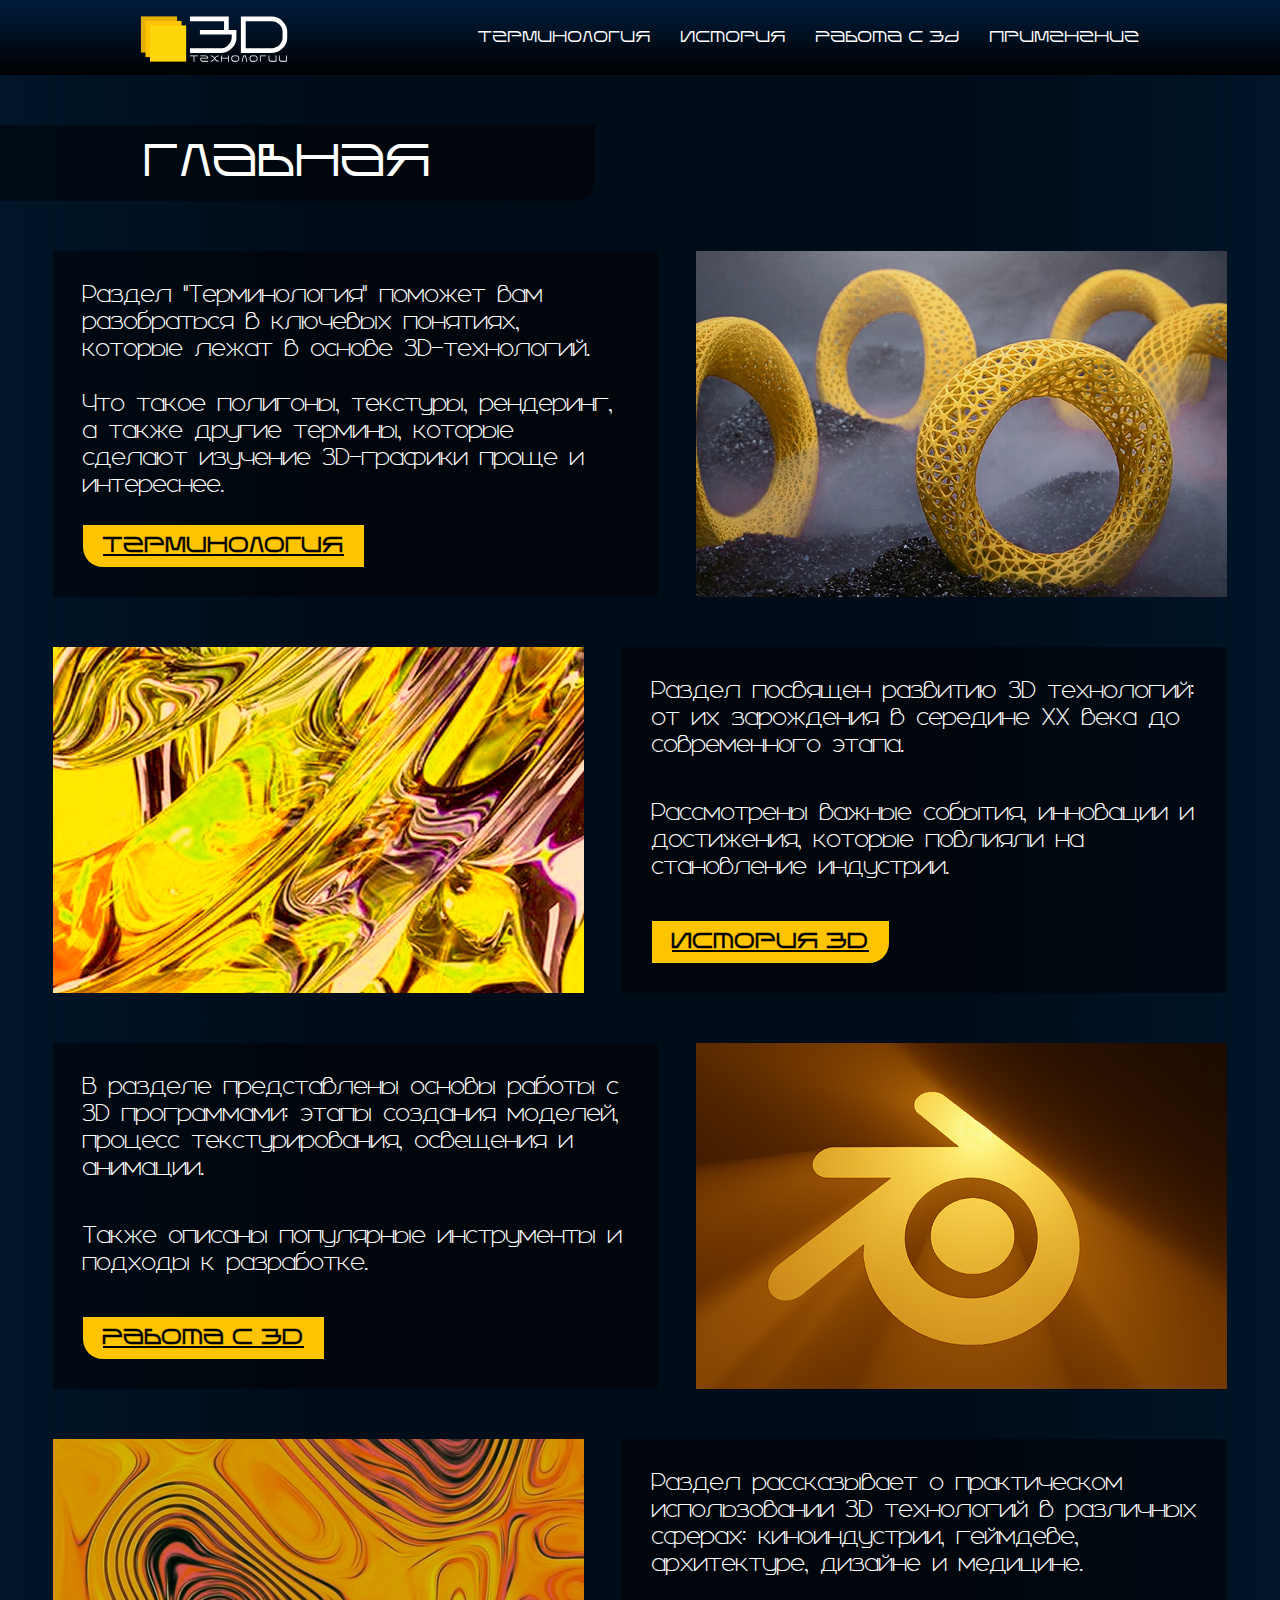
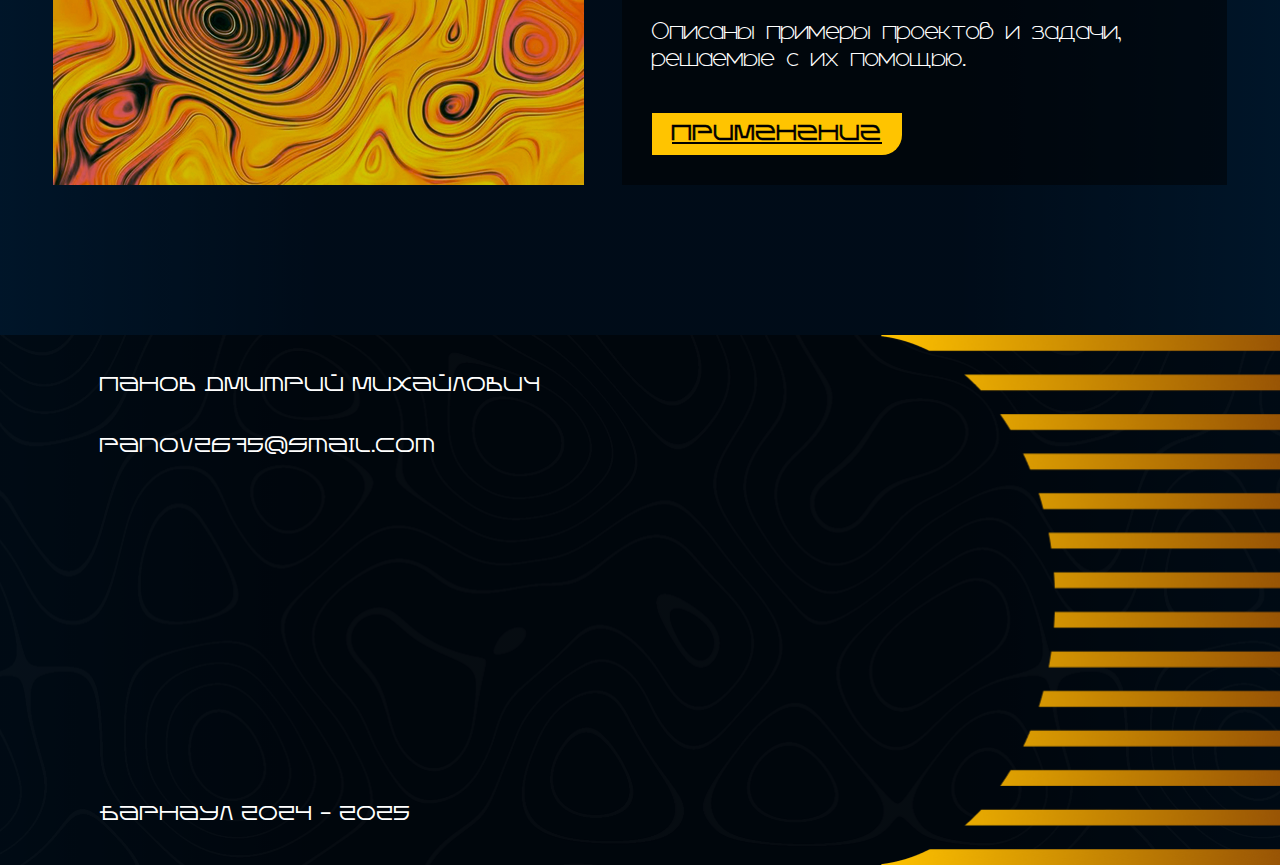
<file: index.html>
<!DOCTYPE html>
<html lang="en">
<head>
    <meta charset="UTF-8">
    <meta name="viewport" content="width=device-width, initial-scale=1.0">
    <title>3D-ТЕХНОЛОГИИ</title>
    <link rel="stylesheet" href="styles/variables.css">
    <link rel="stylesheet" href="styles/main.css">
    <link rel="icon" href="assets/icon.png" type="image/png">
</head>
<body>
    <header>
        <div class="logo">
            <a href="index.html">
                <img src="assets/logo.svg">
            </a>
        </div>
        <!-- Переход на др страницы -->
        <nav>
            <ul class="navigator">
                <li><a class='unselected' href="terminology.html">Терминология</a></li>
                <li><a class='unselected' href="history.html">История</a></li>
                <li><a class='unselected' href="work.html">Работа с 3d</a></li>
                <li><a class='unselected' href="application.html">Применение</a></li>
            </ul>
        </nav>
    </header>
    <main>
        <div class="namePage">
            Главная
        </div>

        <div class="leftBlock">
            <div class="leftTextBlock">
                <p>Раздел "Терминология" поможет вам разобраться в ключевых понятиях, которые лежат в основе 3D-технологий.</p>
                <p>Что такое полигоны, текстуры, рендеринг, а также другие термины, которые сделают изучение 3D-графики проще и интереснее.</p>
                <a href="terminology.html">
                    <button class="leftButton">Терминология</button>
                </a>
            </div>
            <img src="assets/main1.jpg" class="image">
        </div>

        <div class="leftBlock">
            <img src="assets/main2.jpg" class="image">
            <div class="leftTextBlock">
                <p>Раздел посвящен развитию 3D технологий: от их зарождения в середине XX века до современного этапа.</p>
                <p>Рассмотрены важные события, инновации и достижения, которые повлияли на становление индустрии.</p>
                <a href="history.html">
                    <button class="rightButton">История 3D</button>
                </a>
            </div>
        </div>

        <div class="leftBlock">
            <div class="leftTextBlock">
                <p>В разделе представлены основы работы с 3D программами: этапы создания моделей, процесс текстурирования, освещения и анимации.</p>
                <p>Также описаны популярные инструменты и подходы к разработке.</p>
                <a href="work.html">
                    <button class="leftButton">Работа с 3D</button>
                </a>
            </div>
            <img src="assets/main3.jpg" class="image">
        </div>

        <div class="leftBlock">
            <img src="assets/main4.jpg" class="image">
            <div class="leftTextBlock">
                <p>Раздел рассказывает о практическом использовании 3D технологий в различных сферах: киноиндустрии, геймдеве, архитектуре, дизайне и медицине.</p>
                <p>Описаны примеры проектов и задачи, решаемые с их помощью.</p>
                <a href="application.html">
                    <button class="rightButton">Применение</button>
                </a>
            </div>
        </div>
    </main>

    <footer class="footer">
        <div class="footer-content">
            <div class="footer-text">
                <p class="footer-name">Панов Дмитрий Михайлович</p>
                <p class="footer-mail">panov2675@gmail.com</p>
                <p class="footer-location">Барнаул 2024 - 2025</p>
            </div>
            <img src="assets/footer-img.png" class="footer-image">
        </div>
    </footer>
</body>
</html>
</file>
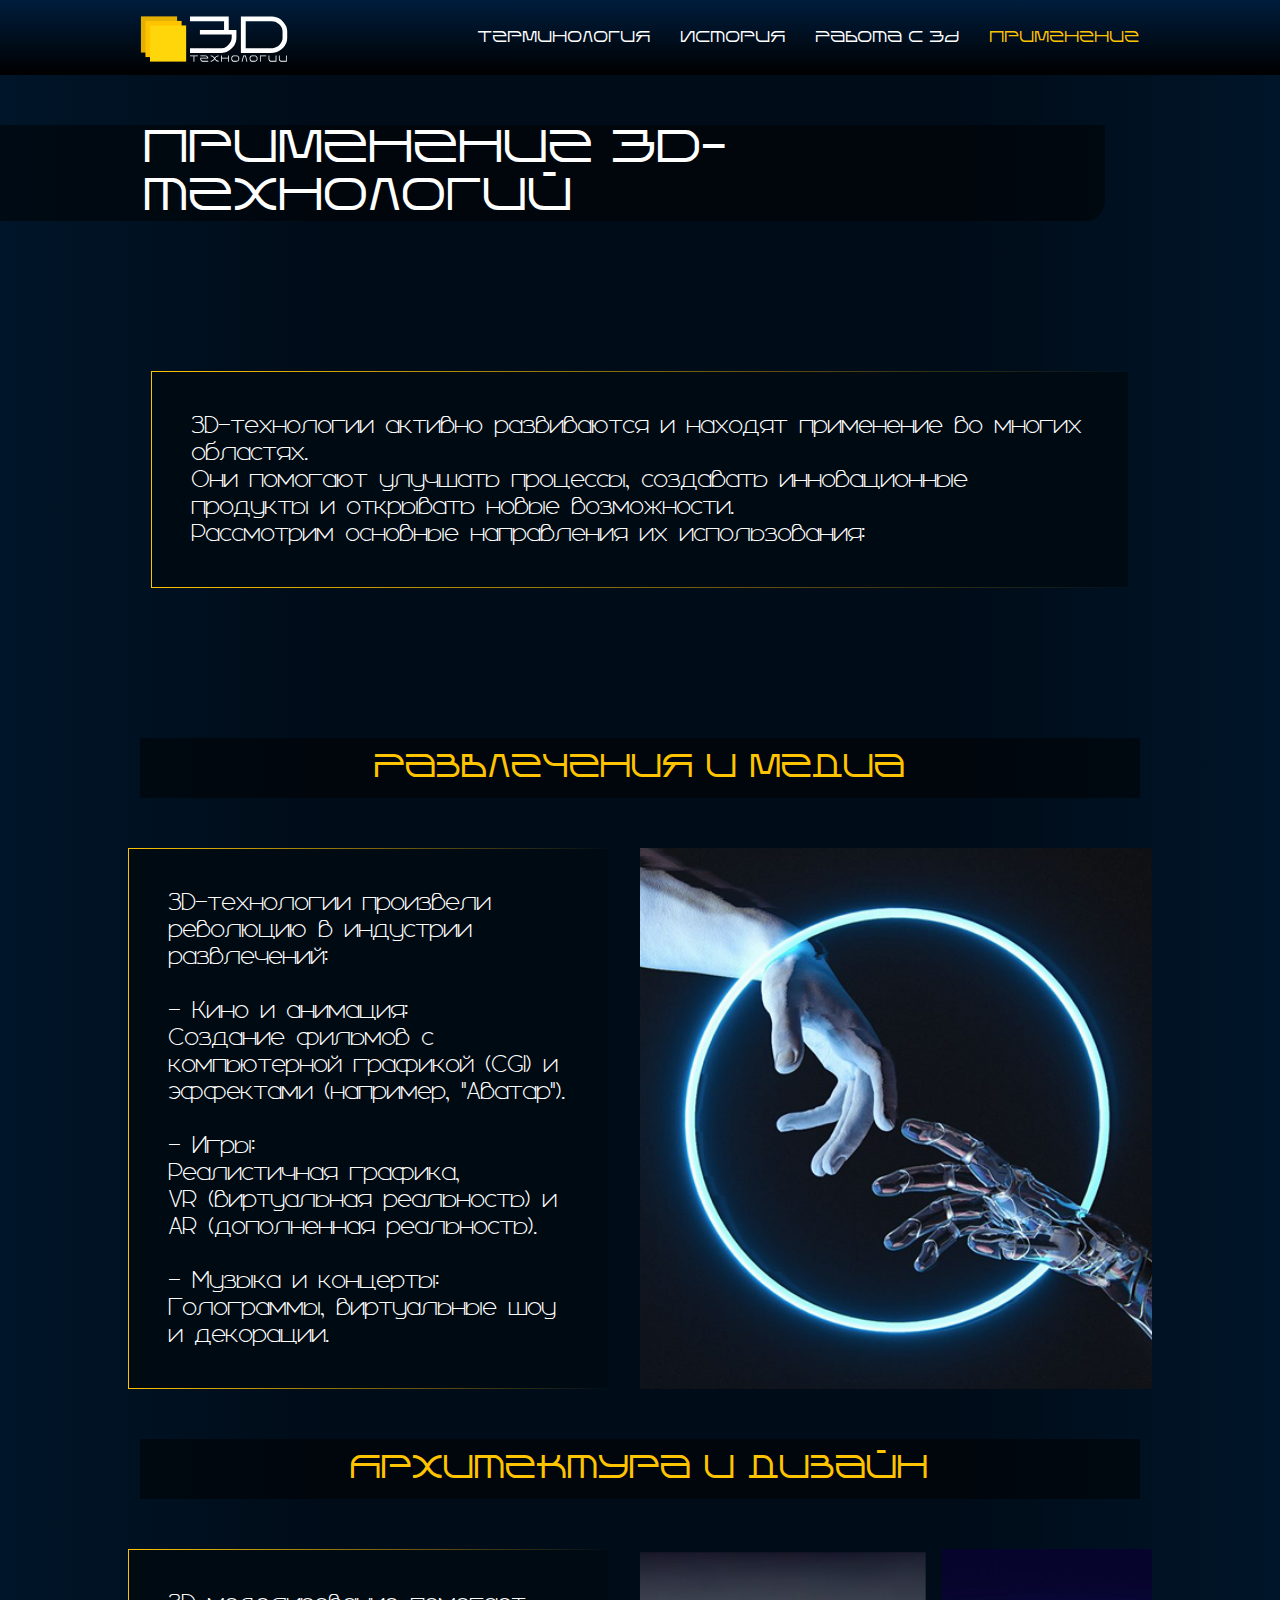
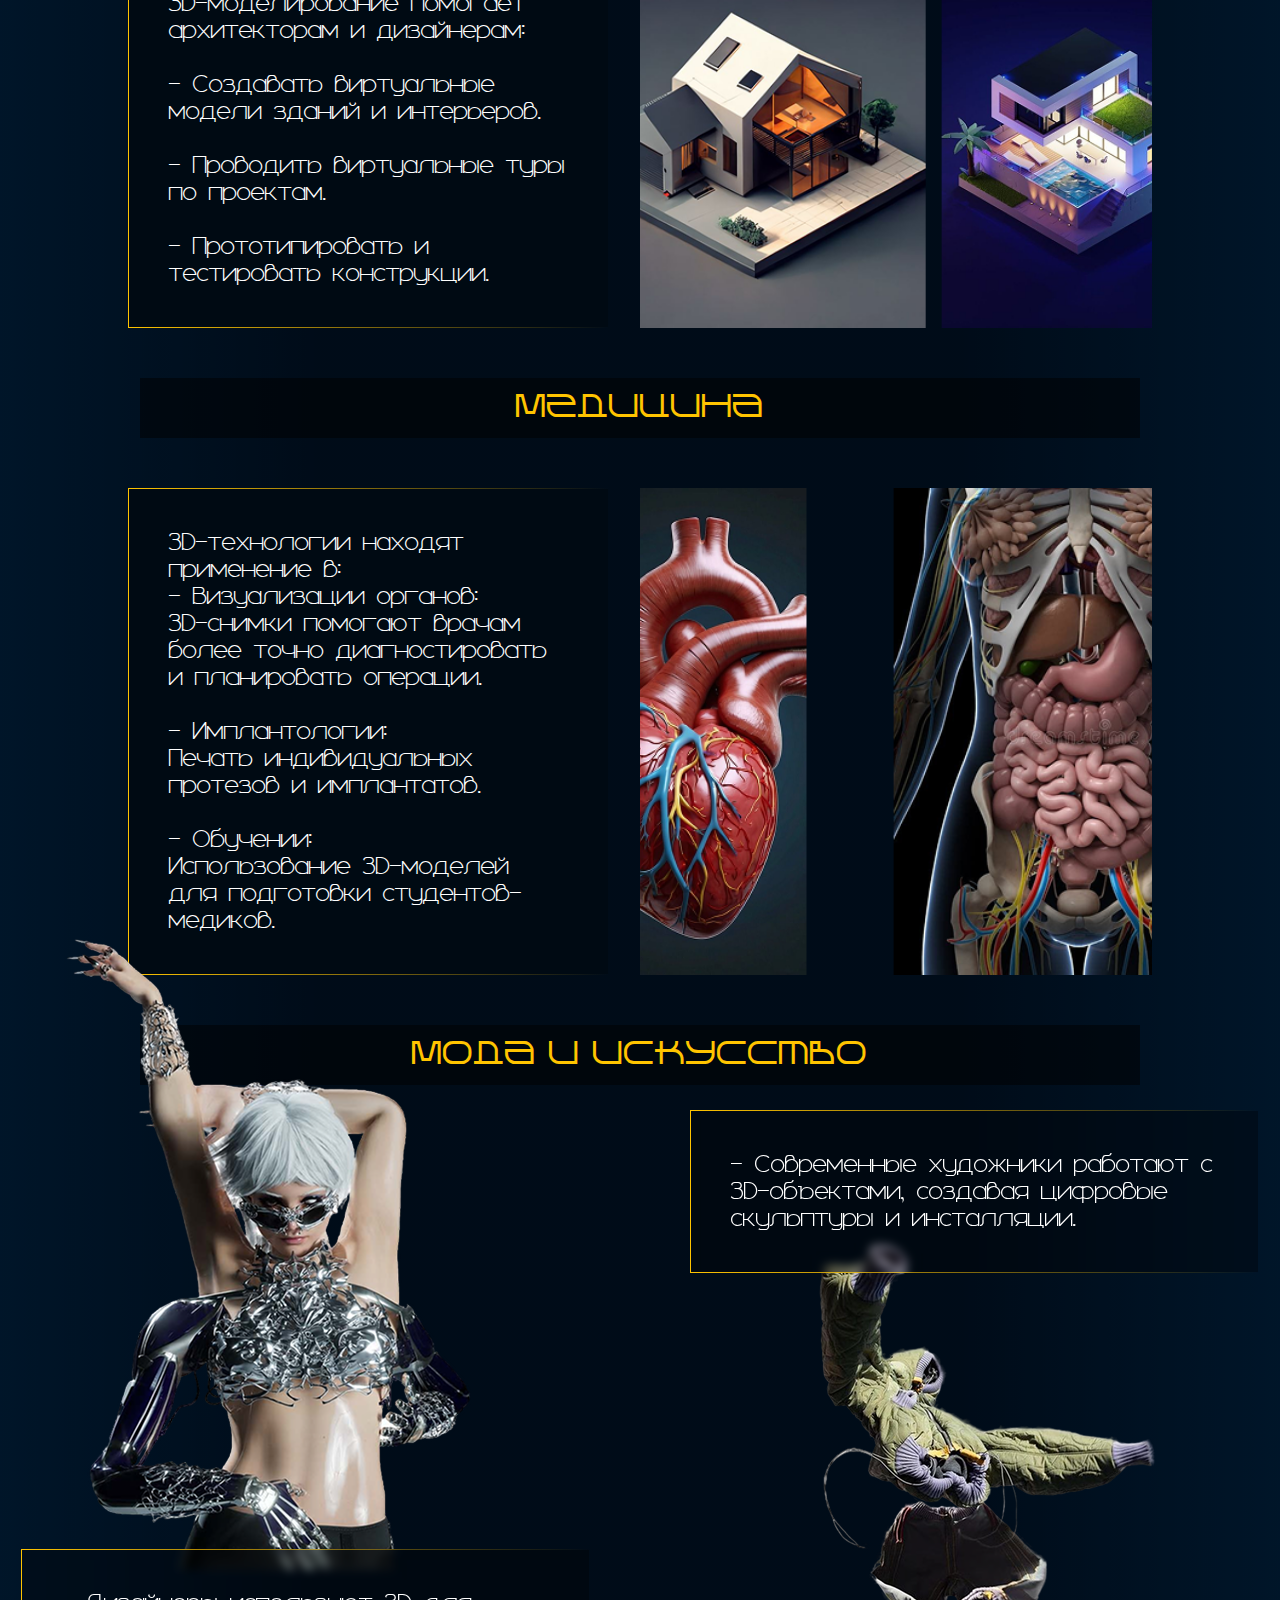
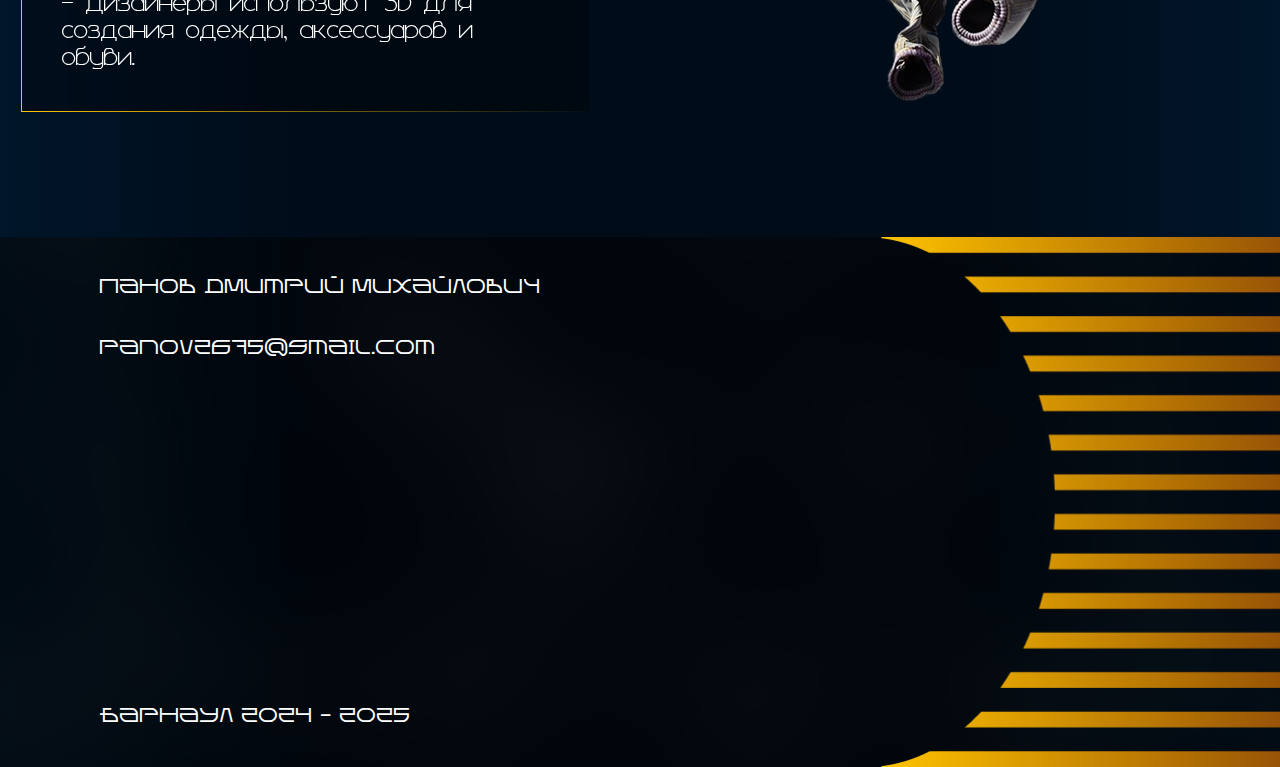
<file: application.html>
<!DOCTYPE html>
<html lang="en">
<head>
    <meta charset="UTF-8">
    <meta name="viewport" content="width=device-width, initial-scale=1.0">
    <title>3D-ТЕХНОЛОГИИ</title>
    <link rel="stylesheet" href="styles/variables.css">
    <link rel="stylesheet" href="styles/application.css">
    <link rel="icon" href="assets/icon.png" type="image/png">
</head>
<body>
    <header>
        <div class="logo">
            <a href="index.html">
                <img src="assets/logo.svg">
            </a>
        </div>
        <!-- Переход на др страницы -->
        <nav>
            <ul class="navigator">
                <li><a class='unselected' href="terminology.html">Терминология</a></li>
                <li><a class='unselected' href="history.html">История</a></li>
                <li><a class='unselected' href="work.html">Работа с 3d</a></li>
                <li><a class='selected'>Применение</a></li>
            </ul>
        </nav>
    </header>
    <main>
        <div class="namePage">
            Применение 3D-технологий
        </div>
        
        <div class="wide-text-block">
            3D-технологии активно развиваются и находят применение во многих областях. 
            <br>Они помогают улучшать процессы, создавать инновационные продукты и открывать новые возможности. 
            <br>Рассмотрим основные направления их использования:
        </div>

        <div class="center-text center-yellow">Развлечения и медиа</div>
        
        <div class="centerBlock">
            <div class="TextBlock">
                <p class="description descrip-center">3D-технологии произвели революцию в индустрии развлечений:
                    <br><br>
                    - Кино и анимация: <br>
                    Создание фильмов с компьютерной графикой (CGI) и эффектами (например, "Аватар").<br>
                    <br>
                    - Игры: <br>
                    Реалистичная графика,<br>
                    VR (виртуальная реальность) и <br>
                    AR (дополненная реальность).  <br>
                    <br>
                    - Музыка и концерты:<br>
                    Голограммы, виртуальные шоу и декорации.  </p>
            </div>
            <img src="assets/applic1.png" class="image">
        </div>

        <div class="center-text center-yellow">Архитектура и дизайн</div>

        <div class="centerBlock">
            <div class="TextBlock">
                <p class="description descrip-center">3D-моделирование помогает архитекторам и дизайнерам:<br>
                    <br>
                    - Создавать виртуальные модели зданий и интерьеров.<br>
                    <br>
                    - Проводить виртуальные туры по проектам.<br>
                    <br>
                    - Прототипировать и тестировать конструкции.</p>
            </div>
            <img src="assets/applic2.png" class="image">
        </div>
        
        <div class="center-text center-yellow">Медицина</div>

        <div class="centerBlock">
            <div class="TextBlock">
                <p class="description descrip-center">3D-технологии находят применение в:  <br>
                    - Визуализации органов: <br>
                    3D-снимки помогают врачам более точно диагностировать и планировать операции.<br>
                    <br>
                    - Имплантологии:<br>
                    Печать индивидуальных протезов и имплантатов.<br>
                    <br>
                    - Обучении: <br>
                    Использование 3D-моделей для подготовки студентов-медиков.</p>
            </div>
            <img src="assets/applic3.png" class="image">
        </div>

        <div class="center-text center-yellow">Мода и искусство</div>

        <div class="hardBlock">
            <div class="leftHardBlock">
                <div class="hardLeftImg"><img src="assets/applic4.png"></div>
                <div class="hardText description leftHardText">- Дизайнеры используют 3D для создания одежды, аксессуаров и обуви.</div>
            </div>
            <div class="rightHardBlock">
                <div class="hardText description rightHardText">- Современные художники работают с 3D-объектами, создавая цифровые скульптуры и инсталляции.  </div>
                <div class="leftHardImg"><img src="assets/applic5.png"></div>
            </div>
        </div>

    </main> 


    <footer class="footer">
        <div class="footer-content">
            <div class="footer-text">
                <p class="footer-name">Панов Дмитрий Михайлович</p>
                <p class="footer-mail">panov2675@gmail.com</p>
                <p class="footer-location">Барнаул 2024 - 2025</p>
            </div>
            <img src="assets/footer-img.png" class="footer-image">
        </div>
    </footer>
</body>
</html>
</file>
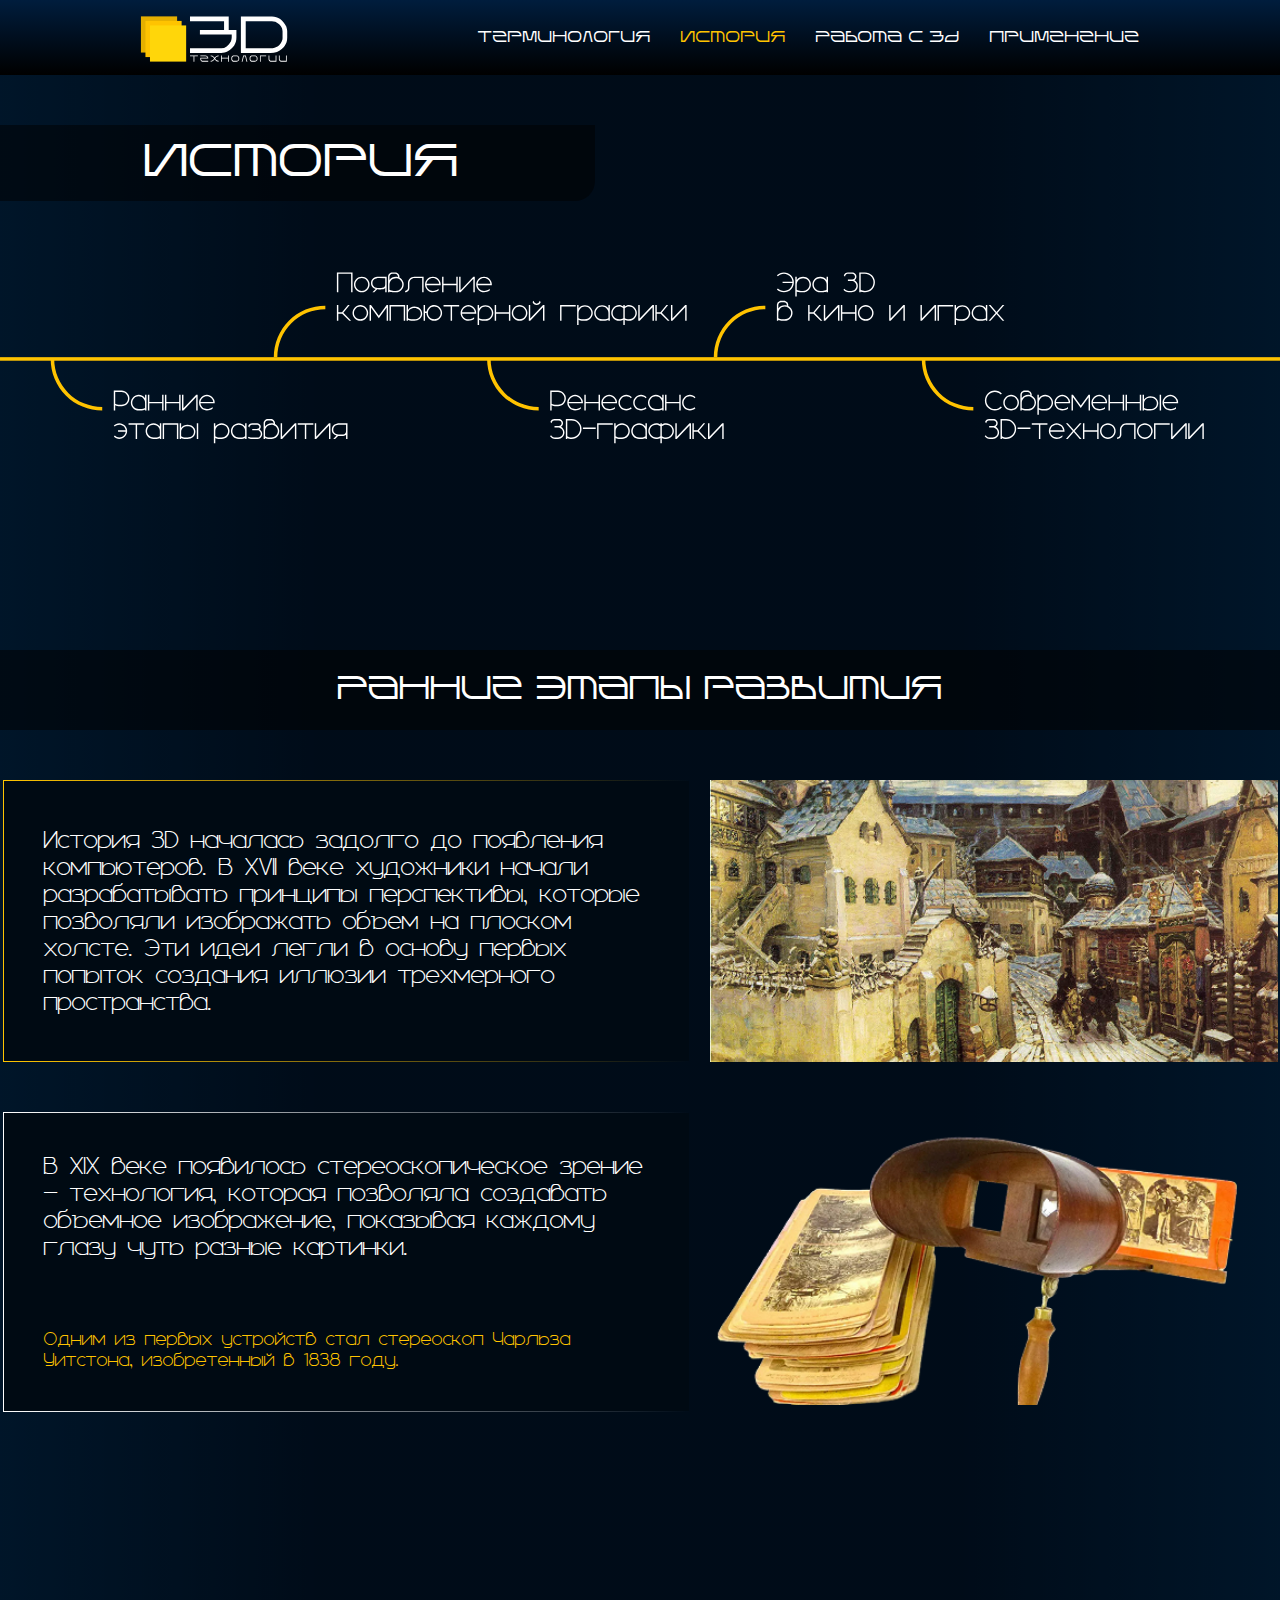
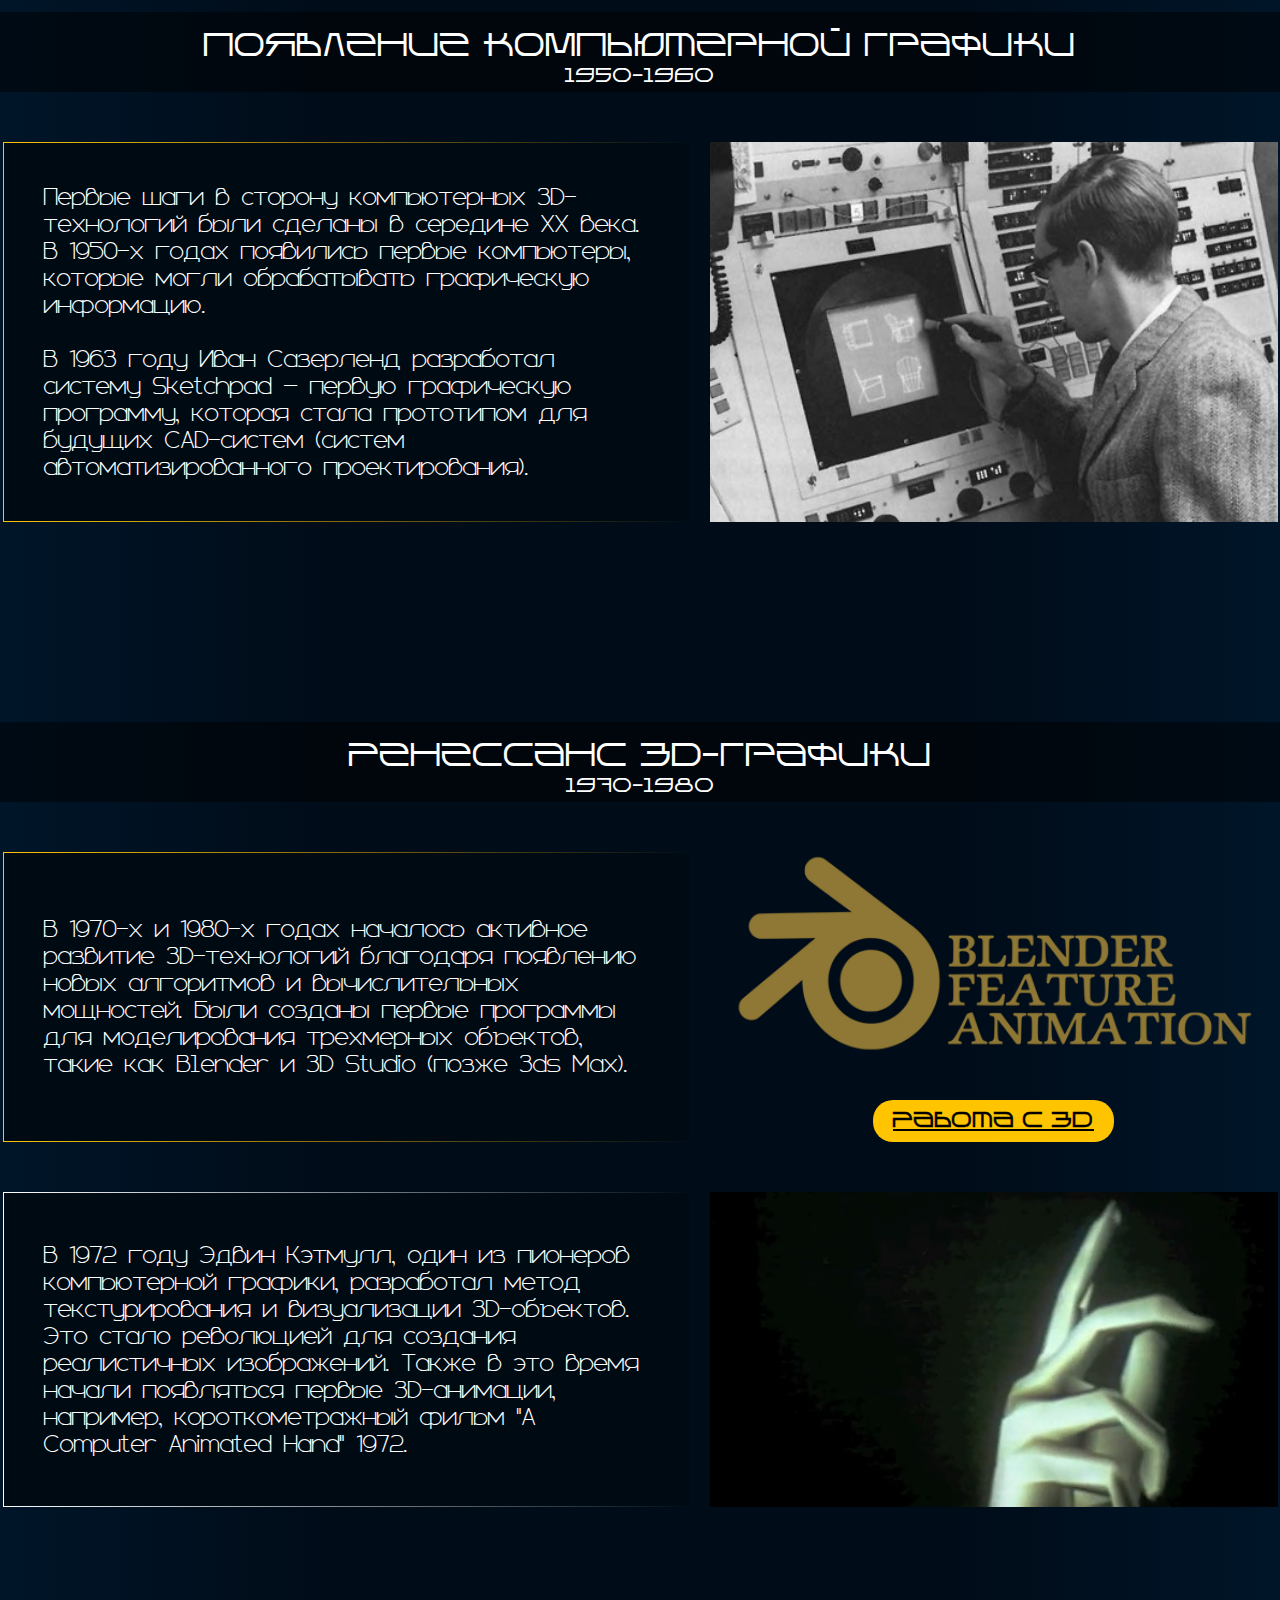
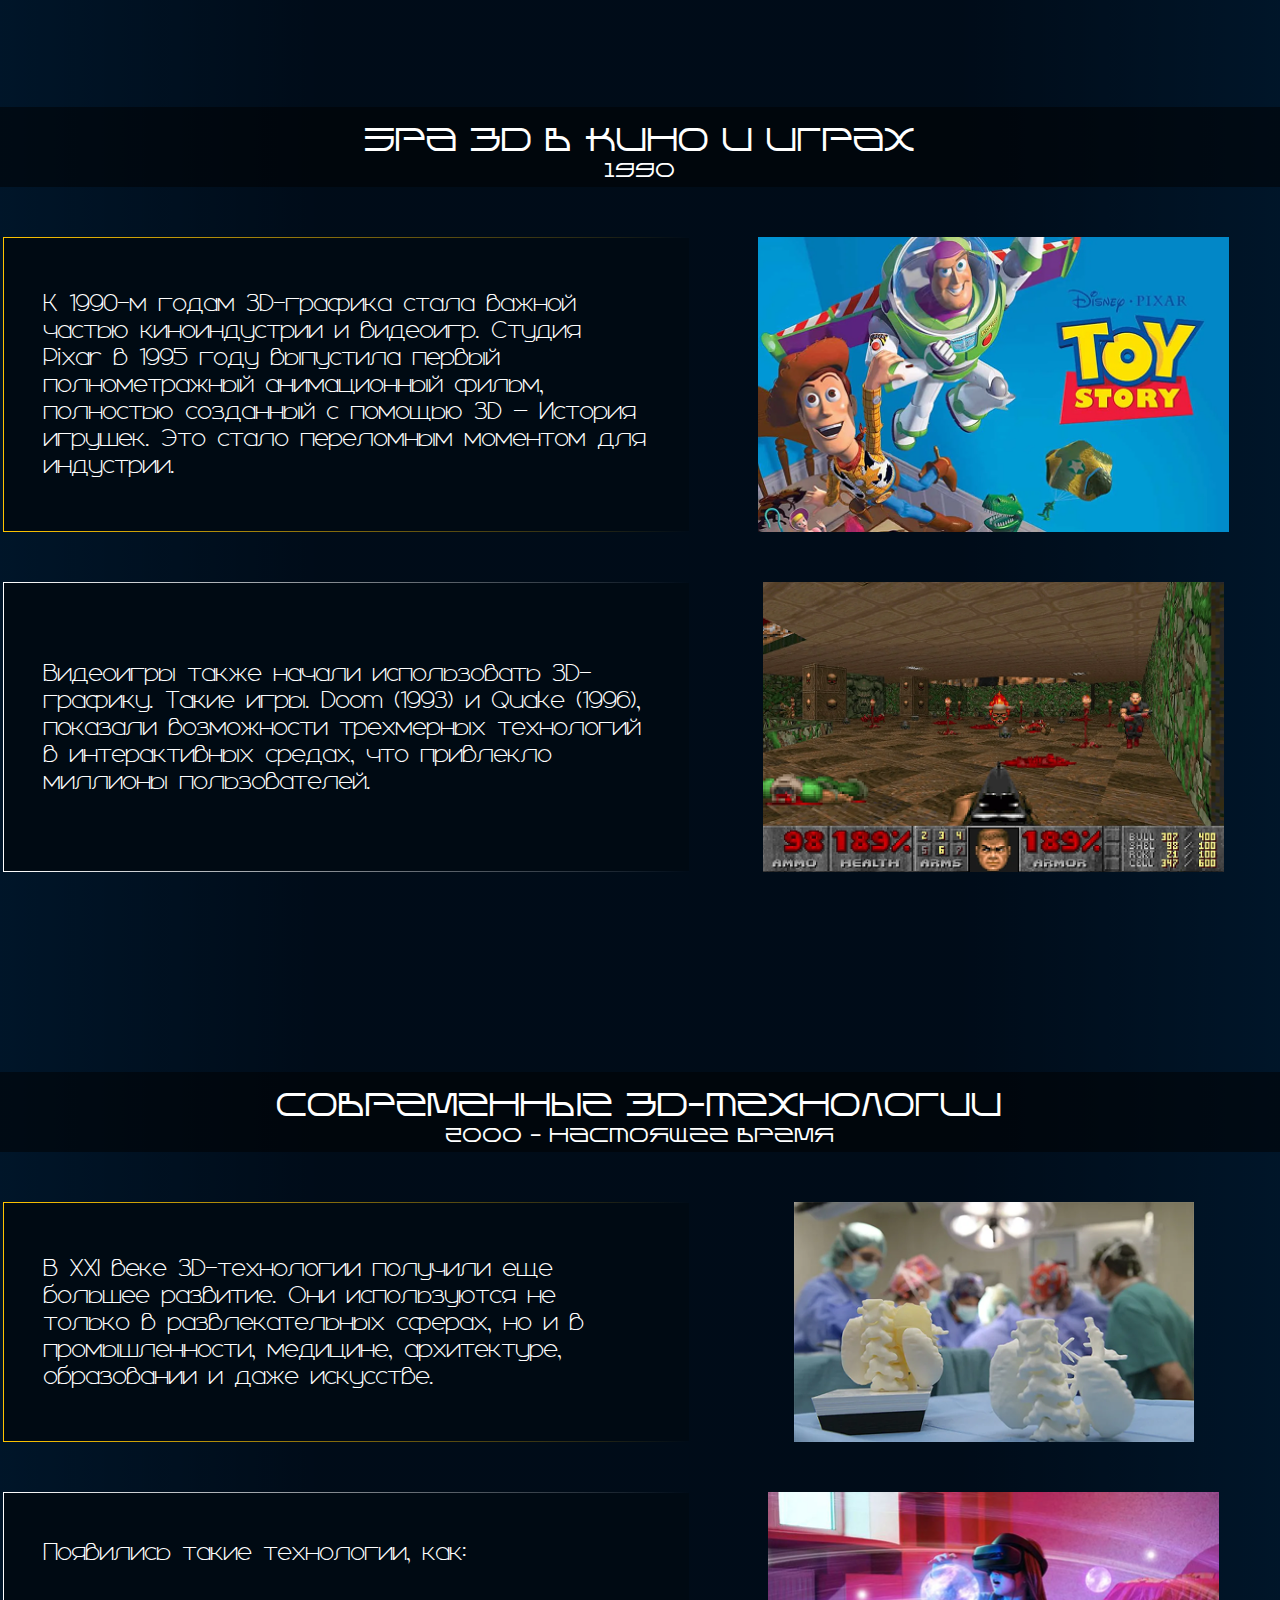
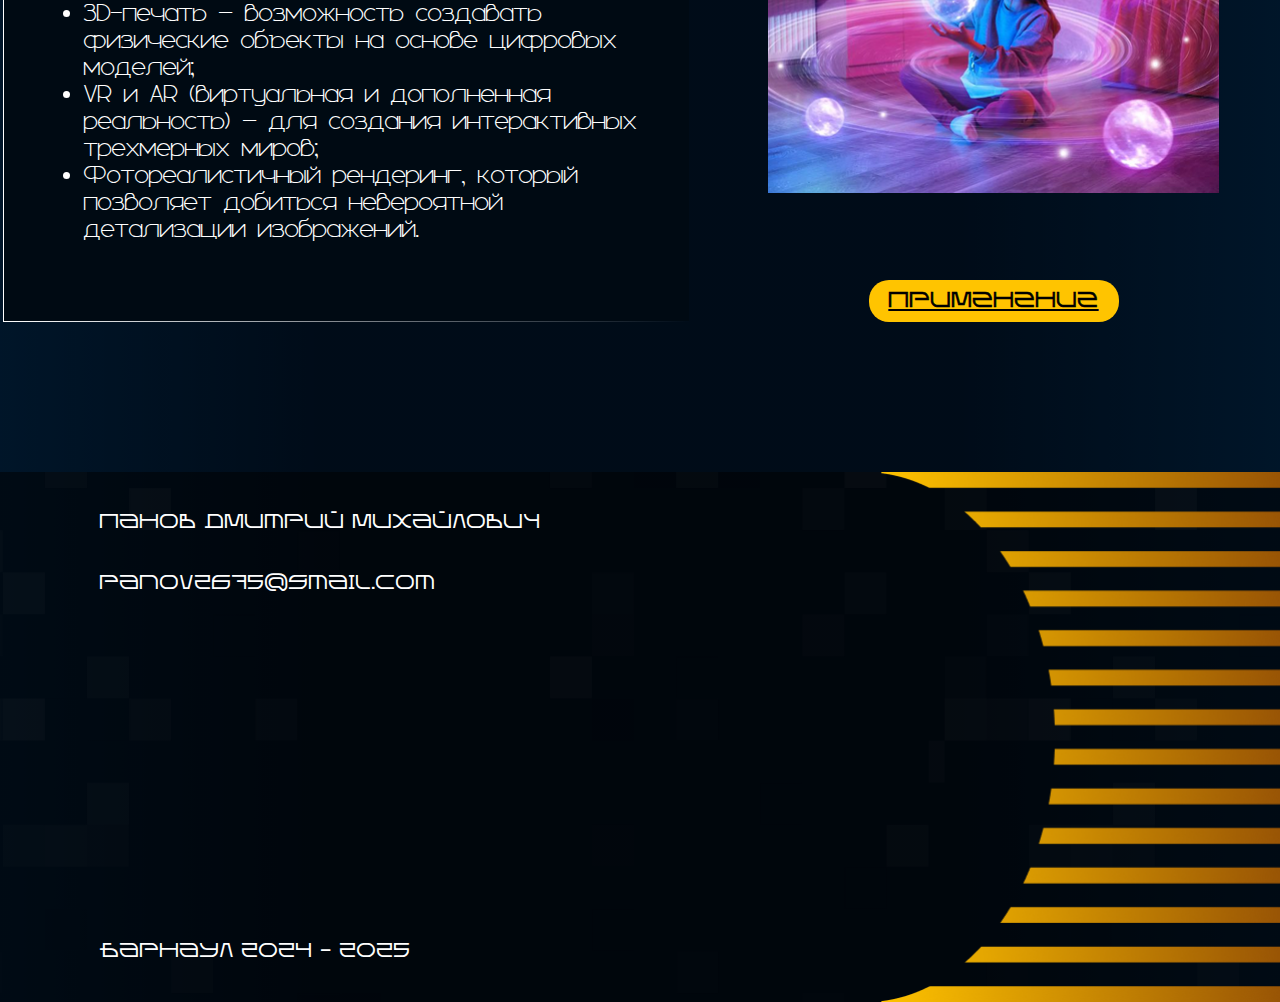
<file: history.html>
<!DOCTYPE html>
<html lang="en">
<head>
    <meta charset="UTF-8">
    <meta name="viewport" content="width=device-width, initial-scale=1.0">
    <title>3D-ТЕХНОЛОГИИ</title>
    <link rel="stylesheet" href="styles/variables.css">
    <link rel="stylesheet" href="styles/history.css">
    <link rel="icon" href="assets/icon.png" type="image/png">
</head>
<body>
    <header>
        <div class="logo">
            <a href="index.html">
                <img src="assets/logo.svg">
            </a>
        </div>
        <!-- Переход на др страницы -->
        <nav>
            <ul class="navigator">
                <li><a class='unselected' href="terminology.html">Терминология</a></li>
                <li><a class='selected'>История</a></li>
                <li><a class='unselected' href="work.html">Работа с 3d</a></li>
                <li><a class='unselected' href="application.html">Применение</a></li>
            </ul>
        </nav>
    </header>
    <main>
        <div class="namePage">
            История
        </div>
        <div class="nav-img">
            <img src="assets/history-navigation.svg">
        </div>
        <div class="center-text">
            <p class="large-center-text">Ранние этапы развития</p>
        </div>

        <div class="centerBlock" id="centerBlock1">
            <div class="TextBlock">
                <p class="description descrip-center">История 3D началась задолго до появления компьютеров. 
                    В XVII веке художники начали разрабатывать принципы перспективы, которые позволяли изображать объем на плоском холсте. Эти идеи легли в основу первых попыток создания иллюзии трехмерного пространства.</p>
            </div>
            <img src="assets/history2.png" class="image">
        </div>

        <div class="centerBlock" id="centerBlock2">
            <div class="TextBlock white-border">
                <p class="description">В XIX веке появилось стереоскопическое зрение — технология, которая позволяла создавать объемное изображение, показывая каждому глазу чуть разные картинки.</p>
                <p class="litle_title">Одним из первых устройств стал стереоскоп Чарльза Уитстона, изобретенный в 1838 году.</p>
            </div>
            <img src="assets/history3.png" class="image-contain">
        </div>

        <div class="center-text">
            <p class="large-center-text">Появление компьютерной графики</p>
            <p class="small-center-text">1950-1960</p>
        </div>

        <div class="centerBlock" id="centerBlock3">
            <div class="TextBlock">
                <p class="description descrip-center">Первые шаги в сторону компьютерных 3D-технологий были сделаны в середине XX века. В 1950-х годах появились первые компьютеры, которые могли обрабатывать графическую информацию. 

                    <br><br>В 1963 году Иван Сазерленд разработал систему Sketchpad — 
                    первую графическую программу, которая стала прототипом для будущих CAD-систем (систем автоматизированного проектирования).</p>
            </div>
            <img src="assets/history4.png" class="image">
        </div>

        <div class="center-text">
            <p class="large-center-text">Ренессанс 3D-графики</p>
            <p class="small-center-text">1970-1980</p>
        </div>

        <div class="centerBlock with_button" id="centerBlock4">
            <div class="TextBlock">
                <p class="description descrip-center">В 1970-х и 1980-х годах началось активное развитие 3D-технологий благодаря появлению новых алгоритмов и вычислительных мощностей. Были созданы первые программы для моделирования трехмерных объектов, 
                    такие как Blender и 3D Studio 
                    (позже 3ds Max).</p>
            </div>
            <div class="rightBlock">
                <img src="assets/history5.png" class="image-contain little_upper_img">
                <a href="work.html">
                    <button class="lower_Button">Работа с 3D</button>
                </a>
            </div>
        </div>

        <div class="centerBlock" id="centerBlock5">
            <div class="TextBlock white-border">
                <p class="description descrip-center">В 1972 году Эдвин Кэтмулл, один из пионеров компьютерной графики, разработал метод текстурирования и визуализации 3D-объектов. 
                    Это стало революцией для создания реалистичных изображений. 
                    Также в это время начали появляться первые 3D-анимации, например, короткометражный фильм 
                    "A Computer Animated Hand" 1972.</p>
            </div>
            <img src="assets/history6.png" class="image">
        </div>

        <div class="center-text">
            <p class="large-center-text">Эра 3D в кино и играх</p>
            <p class="small-center-text">1990</p>
        </div>

        <div class="centerBlock" id="centerBlock6">
            <div class="TextBlock">
                <p class="description descrip-center">К 1990-м годам 3D-графика стала важной частью киноиндустрии и видеоигр. Студия Pixar в 1995 году выпустила первый полнометражный анимационный фильм, полностью созданный с помощью 3D — История игрушек. Это стало переломным моментом для индустрии.</p>
            </div>
            <img src="assets/history7.png" class="image-contain">
        </div>

        <div class="centerBlock" id="centerBlock7">
            <div class="TextBlock white-border">
                <p class="description descrip-center">Видеоигры также начали использовать 3D-графику. Такие игры.

                    Doom (1993) и Quake (1996), 
                    показали возможности трехмерных технологий в интерактивных средах, что привлекло миллионы пользователей.</p>
            </div>
            <img src="assets/history8.png" class="image-contain">
        </div>

        <div class="center-text">
            <p class="large-center-text">Современные 3D-технологии</p>
            <p class="small-center-text">2000 - настоящее время</p>
        </div>

        <div class="centerBlock" id="centerBlock8">
            <div class="TextBlock">
                <p class="description descrip-center">В XXI веке 3D-технологии получили еще большее развитие. Они используются не только в развлекательных сферах, но и в промышленности, медицине, архитектуре, образовании и даже искусстве. </p>
            </div>
            <img src="assets/history9.png" class="image-contain">
        </div>

        <div class="centerBlock" id="centerBlock9">
            <div class="TextBlock white-border">
                <p class="description descrip-center">Появились такие технологии, как:
                    <br><br><ul class="description">
                        <li>3D-печать — возможность создавать физические объекты на основе цифровых моделей;</li>
                        
                        <li>VR и AR (виртуальная и дополненная реальность) — для создания интерактивных трехмерных миров;</li>
                        
                        <li>Фотореалистичный рендеринг, который позволяет добиться невероятной детализации изображений.</li>
                    </ul>
                </p>
            </div>
            <div class="rightBlock">
                <img src="assets/history10.png" class="image-contain little_upper_img">
                <a href="application.html">
                    <button class="lower_Button">Применение</button>
                </a>
            </div>
        </div>

    </main>


    <footer class="footer">
        <div class="footer-content">
            <div class="footer-text">
                <p class="footer-name">Панов Дмитрий Михайлович</p>
                <p class="footer-mail">panov2675@gmail.com</p>
                <p class="footer-location">Барнаул 2024 - 2025</p>
            </div>
            <img src="assets/footer-img.png" class="footer-image">
        </div>
    </footer>
</body>
</html>
</file>
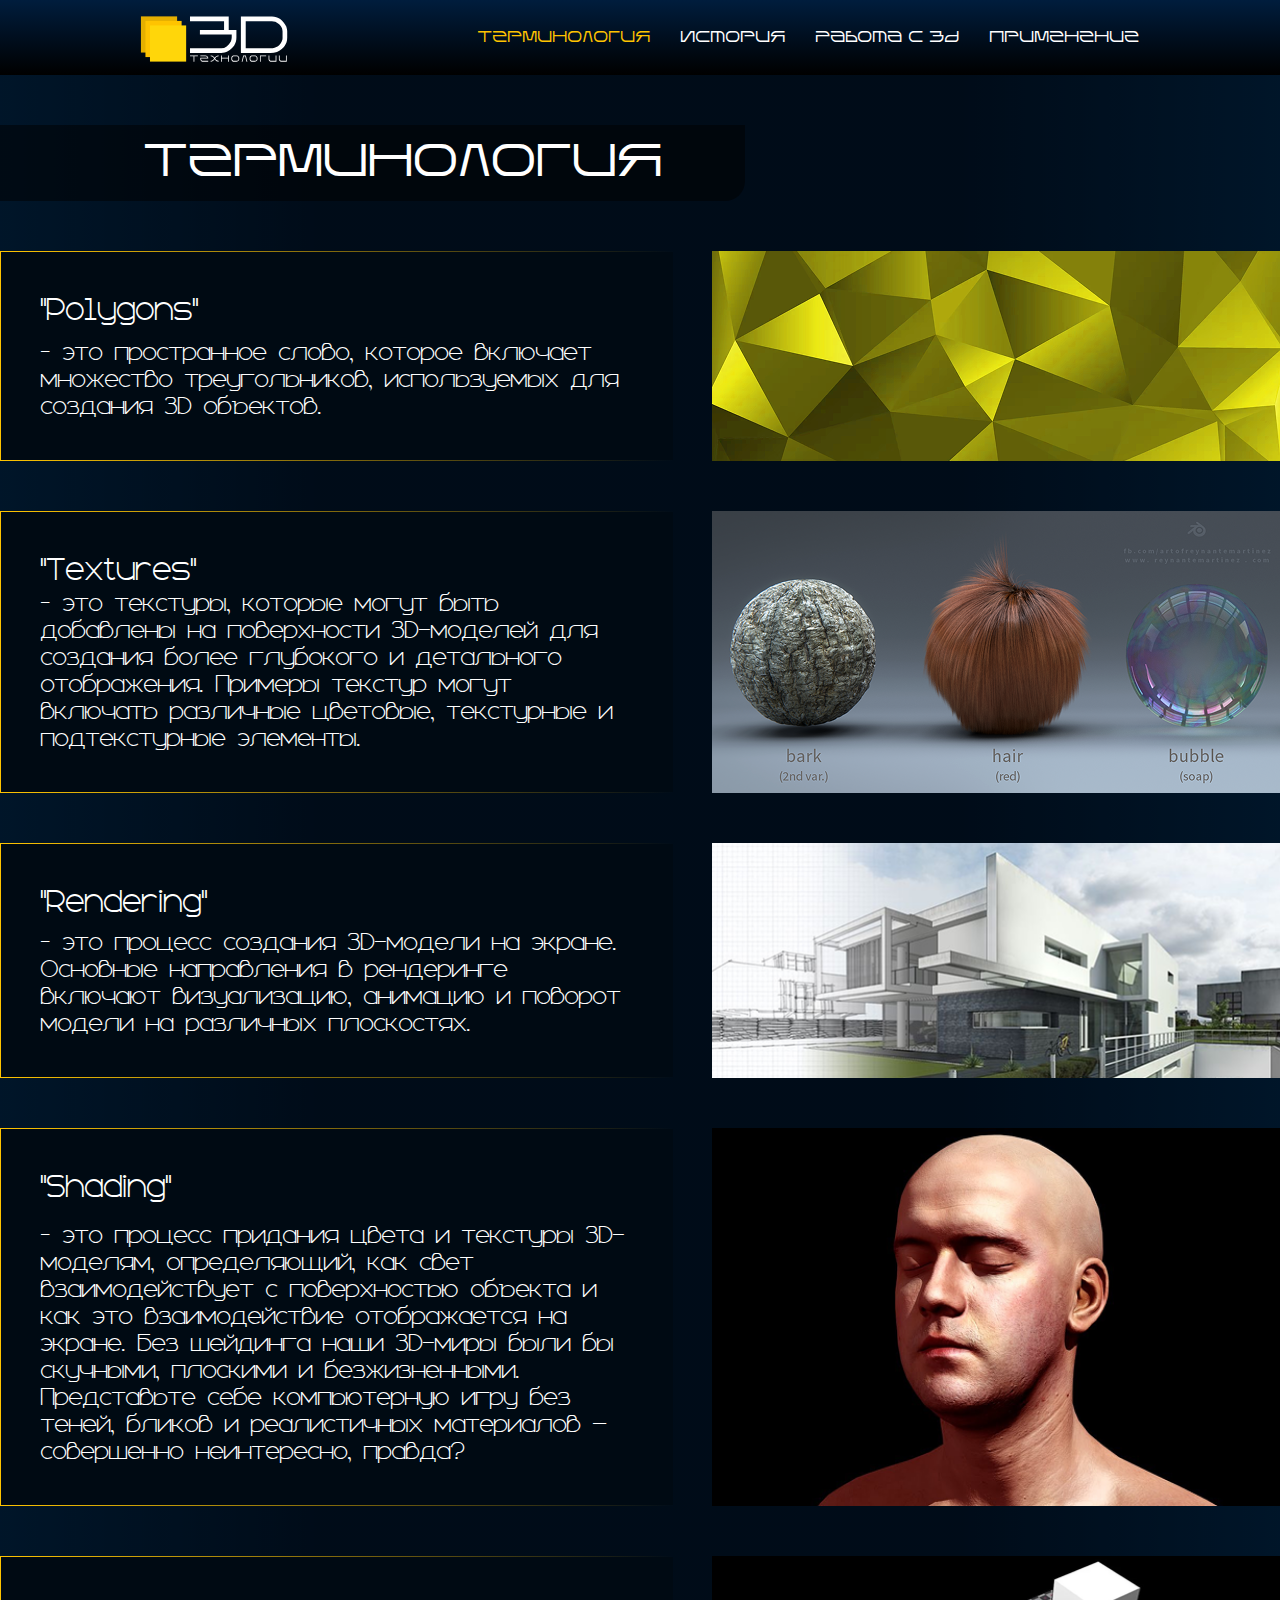
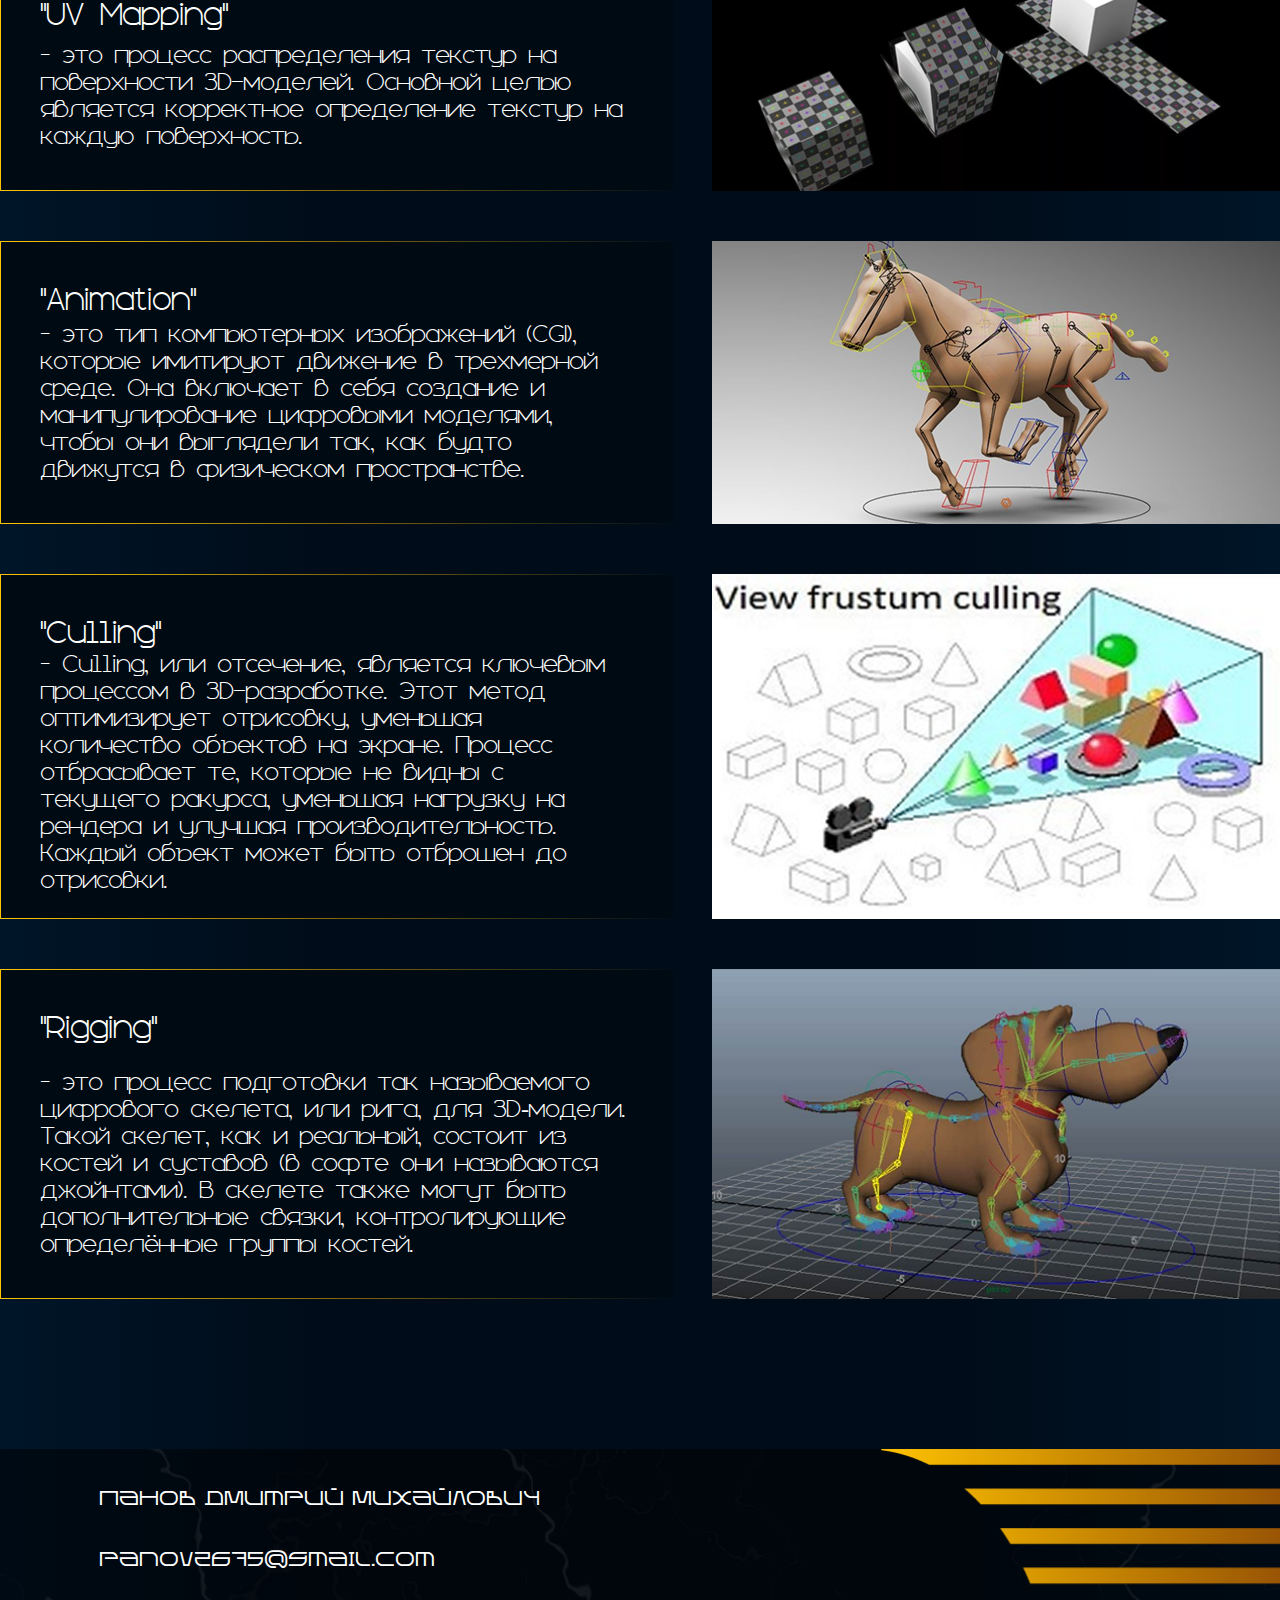
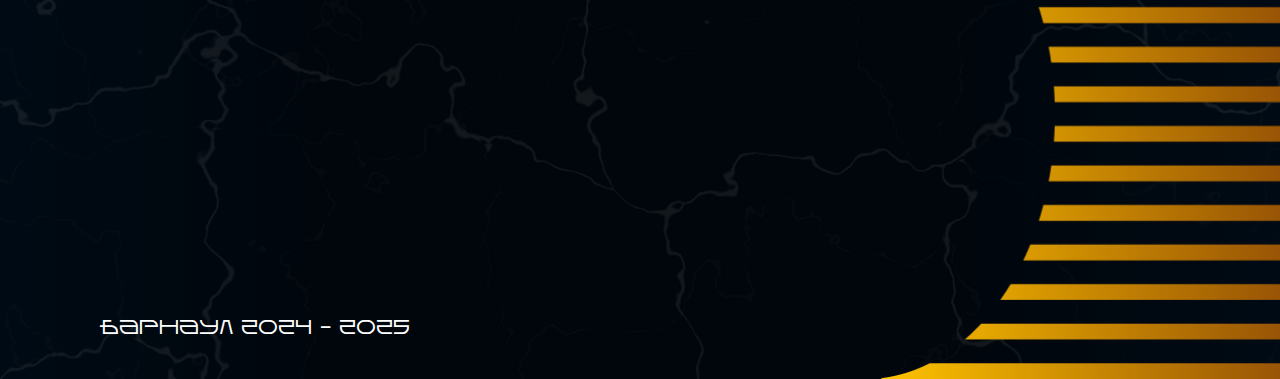
<file: terminology.html>
<!DOCTYPE html>
<html lang="en">
<head>
    <meta charset="UTF-8">
    <meta name="viewport" content="width=device-width, initial-scale=1.0">
    <title>3D-ТЕХНОЛОГИИ</title>
    <link rel="stylesheet" href="styles/variables.css">
    <link rel="stylesheet" href="styles/terminology.css">
    <link rel="icon" href="assets/icon.png" type="image/png">
</head>
<body>
    <header>
        <div class="logo">
            <a href="index.html">
                <img src="assets/logo.svg">
            </a>
        </div>
        <!-- Переход на др страницы -->
        <nav>
            <ul class="navigator">
                <li><a class='selected'>Терминология</a></li>
                <li><a class='unselected' href="history.html">История</a></li>
                <li><a class='unselected' href="work.html">Работа с 3d</a></li>
                <li><a class='unselected' href="application.html">Применение</a></li>
            </ul>
        </nav>
    </header>
    <main>
        <div class="namePage">
            Терминология
        </div>
        <div class="centerBlock" id="centerBlock1">
            <div class="TextBlock">
                <p class="titleBlock">"Polygons"</p>
                <p class="description">– это пространное слово, которое включает множество треугольников, используемых для создания 3D объектов.</p>
            </div>
            <img src="assets/term1.png" class="image">
        </div>
        <div class="centerBlock" id="centerBlock2">
            <div class="TextBlock">
                <p class="titleBlock">"Textures"</p>
                <p class="description">– это текстуры, которые могут быть добавлены на поверхности 3D-моделей для создания более глубокого и детального отображения. Примеры текстур могут включать различные цветовые, текстурные и подтекстурные элементы.</p>
            </div>
            <img src="assets/term2.png" class="image">
        </div>
        <div class="centerBlock" id="centerBlock3">
            <div class="TextBlock">
                <p class="titleBlock">"Rendering"</p>
                <p class="description">– это процесс создания 3D-модели на экране. Основные направления в рендеринге включают визуализацию, анимацию и поворот модели на различных плоскостях.</p>
            </div>
            <img src="assets/term3.png" class="image">
        </div>
        <div class="centerBlock" id="centerBlock4">
            <div class="TextBlock">
                <p class="titleBlock">"Shading"</p>
                <p class="description">– это процесс придания цвета и текстуры 3D-моделям, определяющий, как свет взаимодействует с поверхностью объекта и как это взаимодействие отображается на экране. Без шейдинга наши 3D-миры были бы скучными, плоскими и безжизненными. Представьте себе компьютерную игру без теней, бликов и реалистичных материалов — совершенно неинтересно, правда?</p>
            </div>
            <img src="assets/term4.png" class="image">
        </div>
        <div class="centerBlock" id="centerBlock5">
            <div class="TextBlock">
                <p class="titleBlock">"UV Mapping"</p>
                <p class="description">– это процесс распределения текстур на поверхности 3D-моделей. Основной целью является корректное определение текстур на каждую поверхность.</p>
            </div>
            <img src="assets/term5.png" class="image">
        </div>
        <div class="centerBlock" id="centerBlock6">
            <div class="TextBlock">
                <p class="titleBlock">"Animation"</p>
                <p class="description">– это тип компьютерных изображений (CGI), которые имитируют движение в трехмерной среде. Она включает в себя создание и манипулирование цифровыми моделями, чтобы они выглядели так, как будто движутся в физическом пространстве.</p>
            </div>
            <img src="assets/term6.png" class="image">
        </div>
        <div class="centerBlock" id="centerBlock7">
            <div class="TextBlock">
                <p class="titleBlock">"Culling"</p>
                <p class="description">– Culling, или отсечение, является ключевым процессом в 3D-разработке. Этот метод оптимизирует отрисовку, уменьшая количество объектов на экране. Процесс отбрасывает те, которые не видны с текущего ракурса, уменьшая нагрузку на рендера и улучшая производительность. Каждый объект может быть отброшен до отрисовки.</p>
            </div>
            <img src="assets/term7.png" class="image">
        </div>
        <div class="centerBlock" id="centerBlock8">
            <div class="TextBlock">
                <p class="titleBlock">"Rigging"</p>
                <p class="description">– это процесс подготовки так называемого цифрового скелета, или рига, для 3D‑модели. Такой скелет, как и реальный, состоит из костей и суставов (в софте они называются джойнтами). В скелете также могут быть дополнительные связки, контролирующие определённые группы костей.</p>
            </div>
            <img src="assets/term8.png" class="image">
        </div>
    </main>


    <footer class="footer">
        <div class="footer-content">
            <div class="footer-text">
                <p class="footer-name">Панов Дмитрий Михайлович</p>
                <p class="footer-mail">panov2675@gmail.com</p>
                <p class="footer-location">Барнаул 2024 - 2025</p>
            </div>
            <img src="assets/footer-img.png" class="footer-image">
        </div>
    </footer>
</body>
</html>
</file>
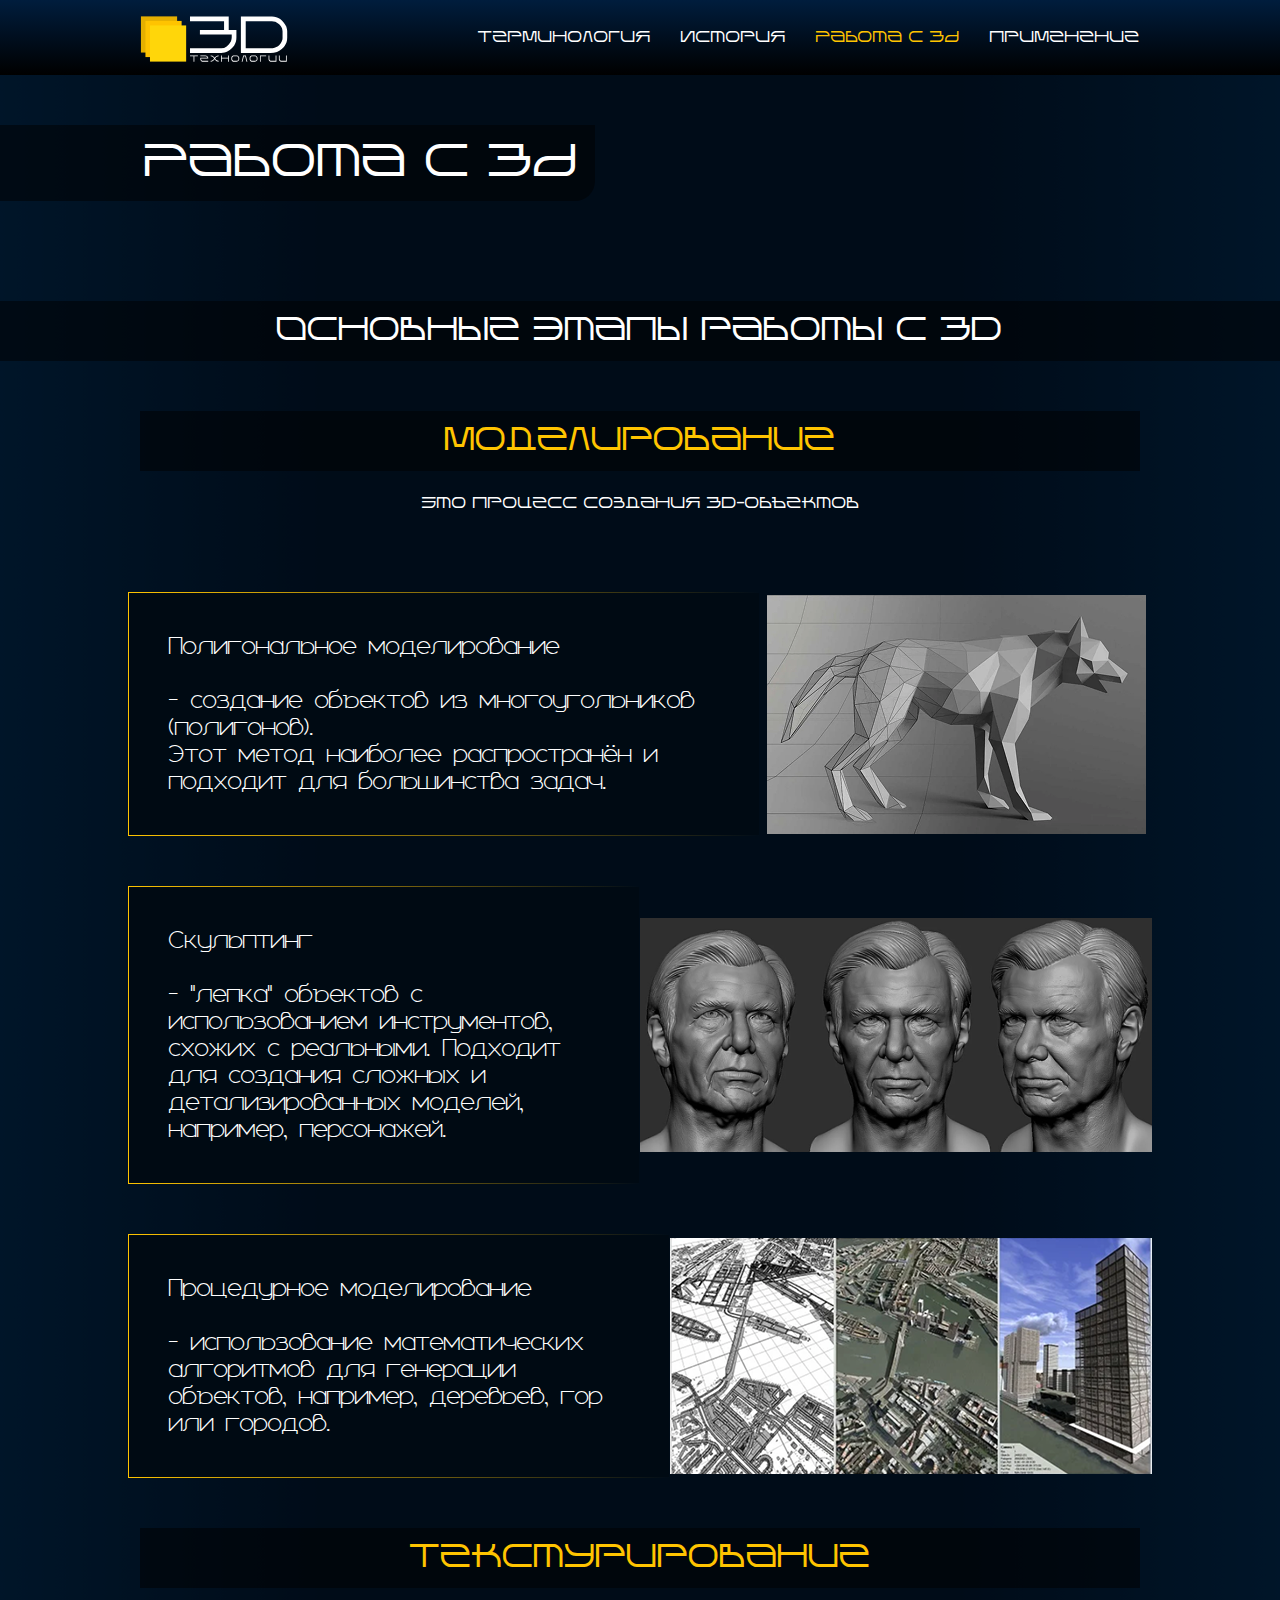
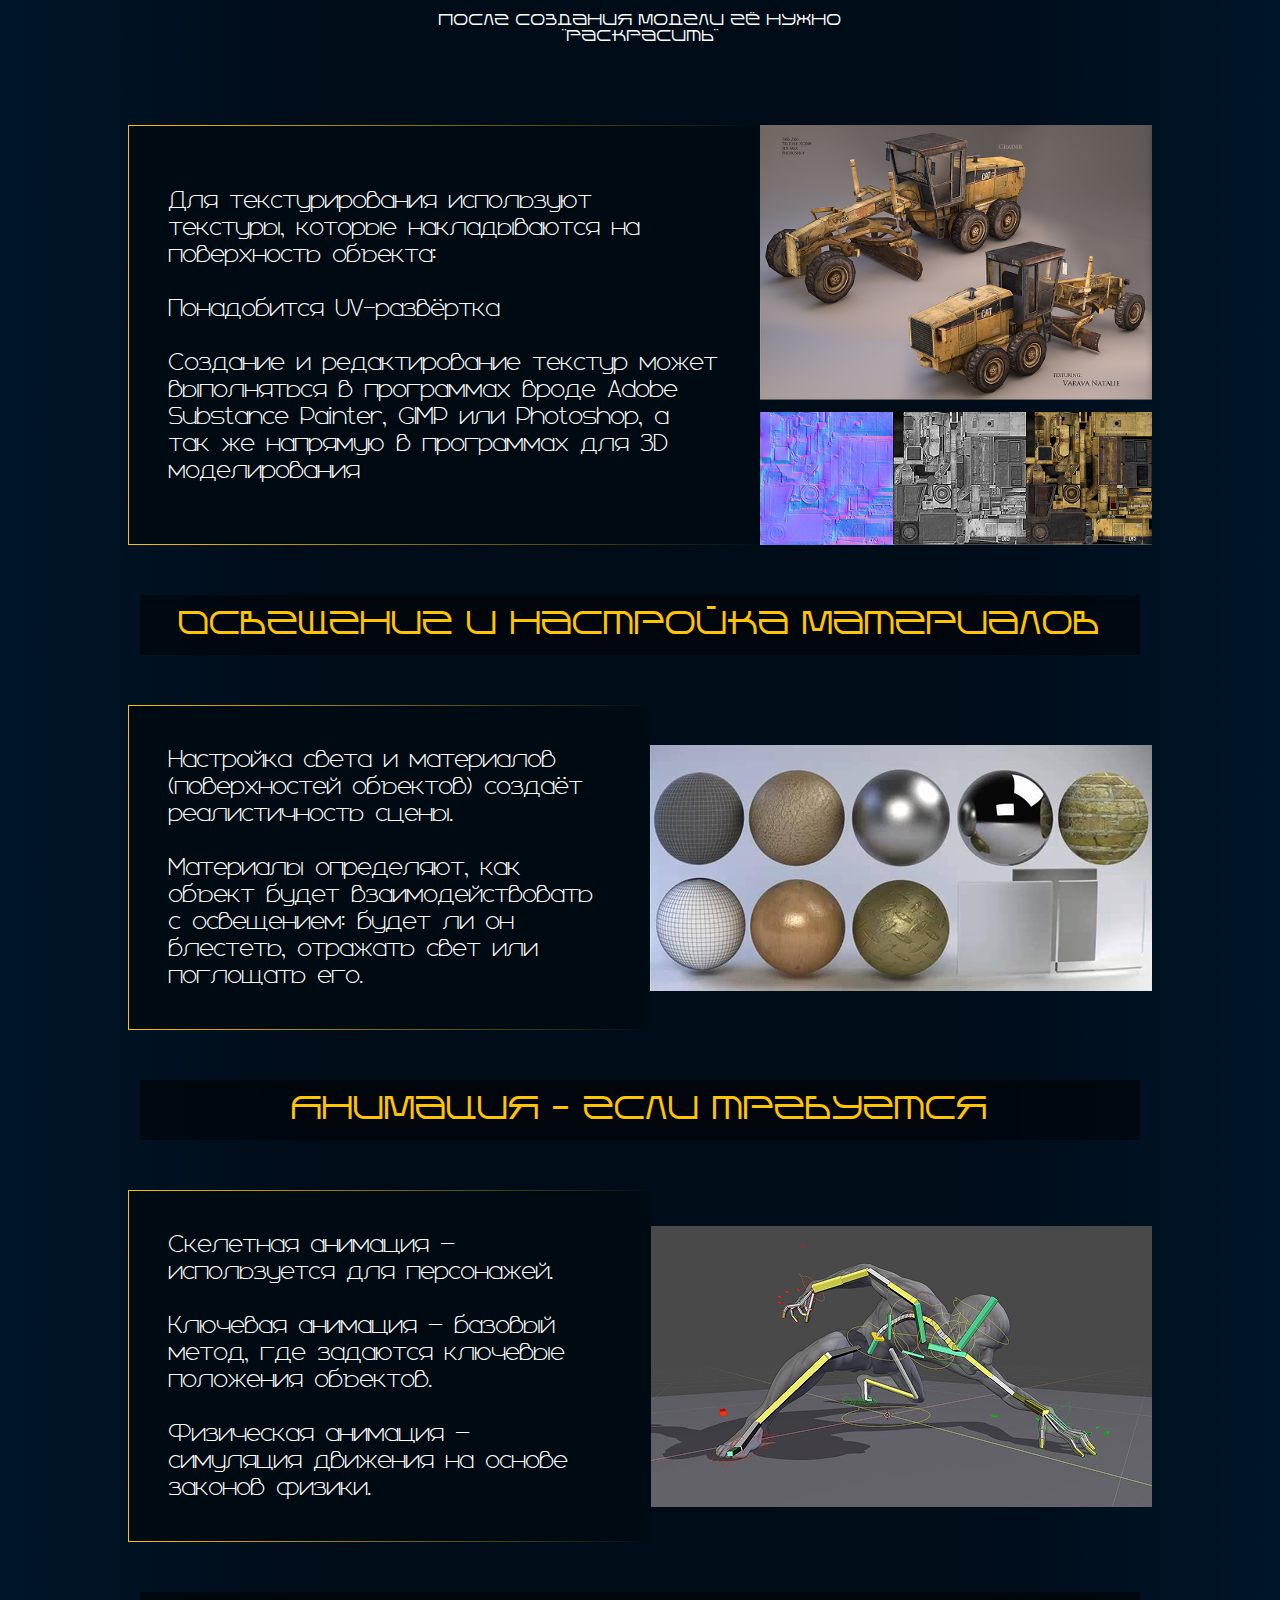
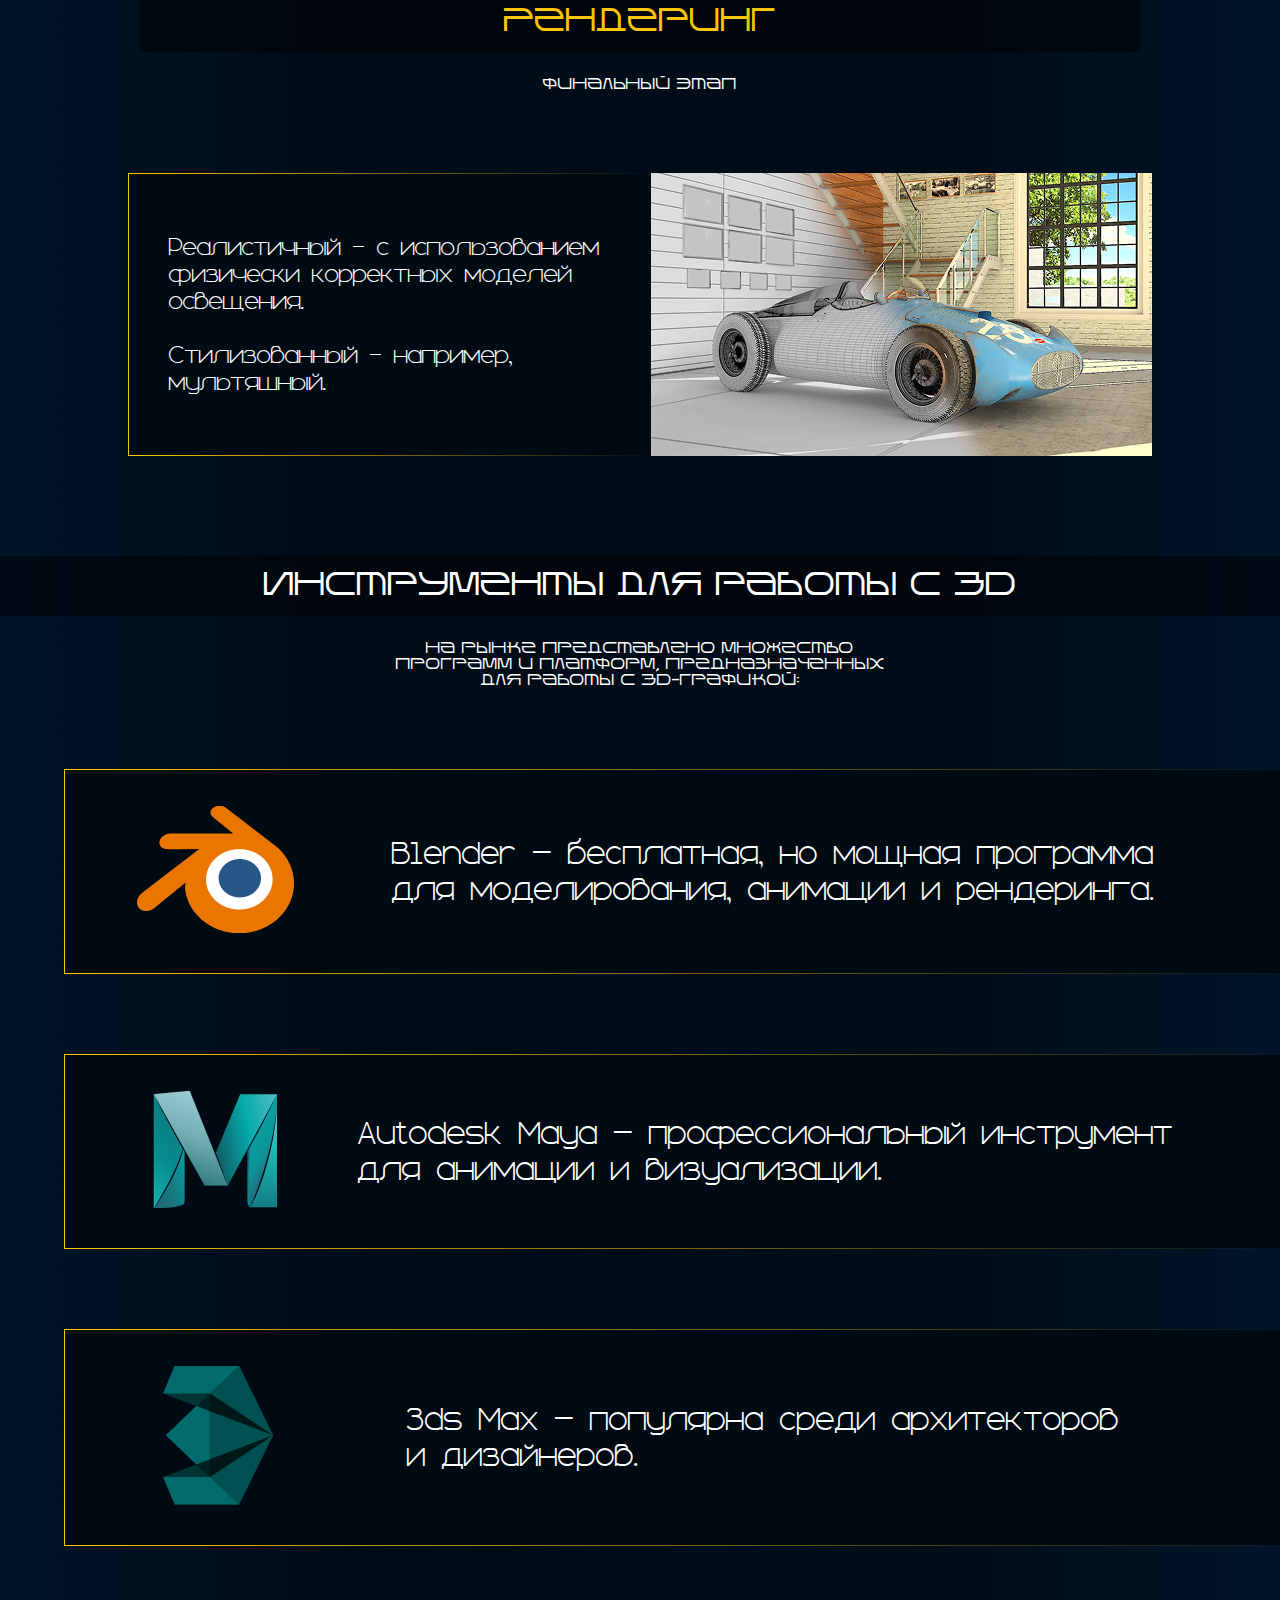
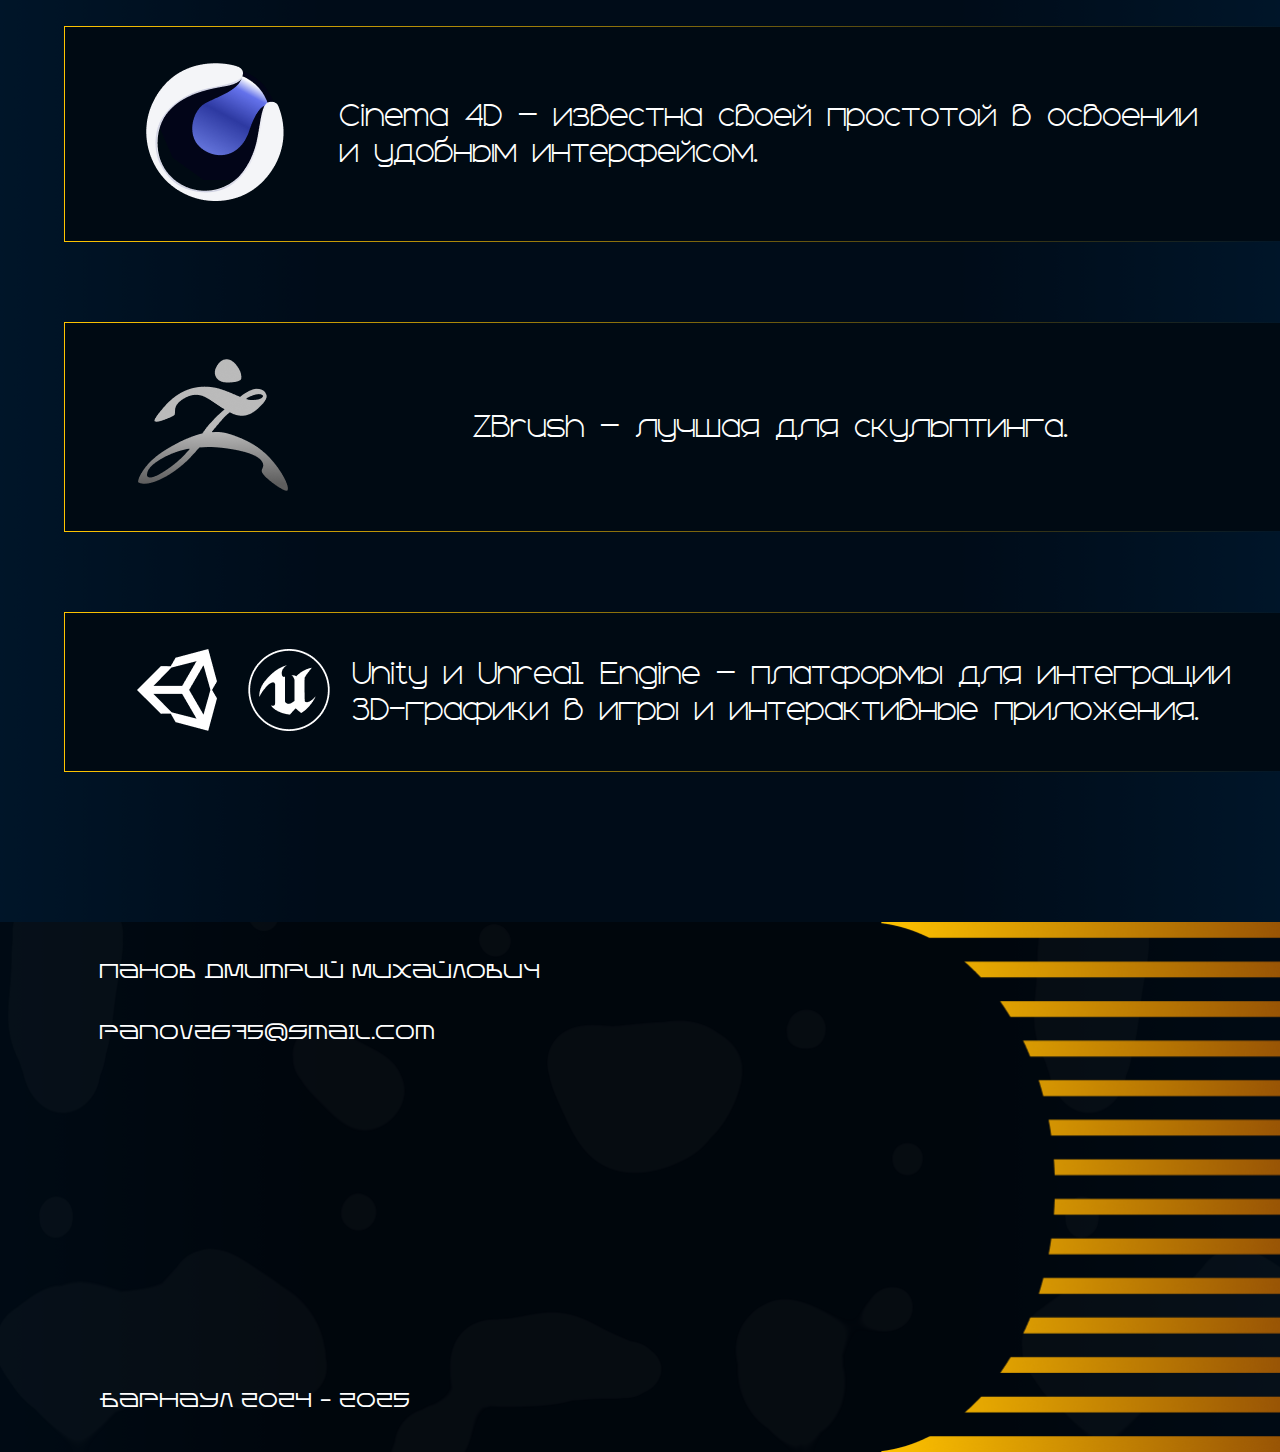
<file: work.html>
<!DOCTYPE html>
<html lang="en">
<head>
    <meta charset="UTF-8">
    <meta name="viewport" content="width=device-width, initial-scale=1.0">
    <title>3D-ТЕХНОЛОГИИ</title>
    <link rel="stylesheet" href="styles/variables.css">
    <link rel="stylesheet" href="styles/work.css">
    <link rel="icon" href="assets/icon.png" type="image/png">
</head>
<body>
    <header>
        <div class="logo">
            <a href="index.html">
                <img src="assets/logo.svg">
            </a>
        </div>
        <!-- Переход на др страницы -->
        <nav>
            <ul class="navigator">
                <li><a class='unselected' href="terminology.html">Терминология</a></li>
                <li><a class='unselected' href="history.html">История</a></li>
                <li><a class='selected'>Работа с 3d</a></li>
                <li><a class='unselected' href="application.html">Применение</a></li>
            </ul>
        </nav>
    </header>
    <main>
        <div class="namePage">
            Работа с 3d
        </div>
        
        <div class="center-text">Основные этапы работы с 3D</div>
        <div class="center-text center-yellow">Моделирование</div>
        <div class="little-center-text">Это процесс создания 3D-объектов</div>

        <div class="centerBlock">
            <div class="TextBlock">
                <p class="description descrip-center">Полигональное моделирование<br><br>
                    – создание объектов из многоугольников (полигонов). <br>
                    Этот метод наиболее распространён и подходит для большинства задач.</p>
            </div>
            <img src="assets/work1.png" class="image">
        </div>

        <div class="centerBlock">
            <div class="TextBlock">
                <p class="description descrip-center">Скульптинг<br><br>
                    – "лепка" объектов с использованием инструментов, схожих с реальными. Подходит для создания сложных и детализированных моделей, например, персонажей.</p>
            </div>
            <img src="assets/work2.png" class="image">
        </div>

        <div class="centerBlock">
            <div class="TextBlock">
                <p class="description descrip-center">Процедурное моделирование<br><br>
                    – использование математических алгоритмов для генерации объектов, например, деревьев, гор или городов.</p>
            </div>
            <img src="assets/work3.png" class="image">
        </div>

        <div class="center-text center-yellow">Текстурирование</div>
        <div class="little-center-text">После создания модели её нужно "раскрасить"</div>

        <div class="centerBlock">
            <div class="TextBlock">
                <p class="description descrip-center">Для текстурирования используют текстуры, которые накладываются на поверхность объекта:
                    <br><br>
                    Понадобится UV-развёртка
                    <br><br>
                    Создание и редактирование текстур может выполняться в программах вроде Adobe Substance Painter, GIMP или Photoshop, а так же напрямую в программах для 3D моделирования</p>
            </div>
            <img src="assets/work4.png" class="image" id="Img1">
        </div>

        <div class="center-text center-yellow">Освещение и настройка материалов</div>

        <div class="centerBlock">
            <div class="TextBlock">
                <p class="description descrip-center">Настройка света и материалов (поверхностей объектов) создаёт реалистичность сцены. <br><br>

                    Материалы определяют, как объект будет взаимодействовать с освещением: будет ли он блестеть, отражать свет или поглощать его.</p>
            </div>
            <img src="assets/work5.png" class="image">
        </div>
        <div class="center-text center-yellow">Анимация - если требуется</div>

        <div class="centerBlock">
            <div class="TextBlock">
                <p class="description descrip-center">Скелетная анимация — 
                    используется для персонажей.<br><br>
                    
                    Ключевая анимация — 
                    базовый метод, где задаются ключевые положения объектов.<br><br>
                    
                    Физическая анимация — 
                    симуляция движения на основе законов физики.</p>
            </div>
            <img src="assets/work6.png" class="image">
        </div>

        <div class="center-text center-yellow">Рендеринг</div>
        <div class="little-center-text">финальный этап</div>

        <div class="centerBlock">
            <div class="TextBlock">
                <p class="description descrip-center">Реалистичный - 
                    с использованием физически корректных моделей освещения.
                    
                    <br><br>Стилизованный - 
                    например, мультяшный.</p>
            </div>
            <img src="assets/work7.png" class="image">
        </div>

        <div class="center-text">Инструменты для работы с 3D</div>
        <div class="little-center-text">На рынке представлено множество программ и платформ, предназначенных для работы с 3D-графикой:</div>

        <div class="tools">
            <div class="tools-logo">
                <img src="assets/logo1.png">
            </div>
            <div class="tools-text">
                Blender — бесплатная, но мощная программа <br>
                для моделирования, анимации и рендеринга.
            </div>
        </div>
        <div class="tools">
            <div class="tools-logo">
                <img src="assets/logo2.png">
            </div>
            <div class="tools-text">
                Autodesk Maya — профессиональный инструмент <br>
                для анимации и визуализации.
            </div>
        </div>
        <div class="tools">
            <div class="tools-logo">
                <img src="assets/logo3.png">
            </div>
            <div class="tools-text">
                3ds Max — популярна среди архитекторов <br>
                и дизайнеров.
            </div>
        </div>
        <div class="tools">
            <div class="tools-logo">
                <img src="assets/logo4.png">
            </div>
            <div class="tools-text">
                Cinema 4D — известна своей простотой в освоении <br>
                и удобным интерфейсом.
            </div>
        </div>
        <div class="tools">
            <div class="tools-logo">
                <img src="assets/logo5.png">
            </div>
            <div class="tools-text">
                ZBrush — лучшая для скульптинга.
            </div>
        </div>
        <div class="tools">
            <div class="tools-logo">
                <img src="assets/logo6.png">
            </div>
            <div class="tools-text">
                Unity и Unreal Engine — платформы для интеграции 
                <br>3D-графики в игры и интерактивные приложения.
            </div>
        </div>
    </main>


    <footer class="footer">
        <div class="footer-content">
            <div class="footer-text">
                <p class="footer-name">Панов Дмитрий Михайлович</p>
                <p class="footer-mail">panov2675@gmail.com</p>
                <p class="footer-location">Барнаул 2024 - 2025</p>
            </div>
            <img src="assets/footer-img.png" class="footer-image">
        </div>
    </footer>
</body>
</html>
</file>
<file: styles/variables.css>
:root {
    --hover-link: #5aafff;
    --main-yellow: #ffc400;    
}

/* fonts */

@font-face {
    font-family: 'DaMiOne';
    src: url('../fonts/DaMiOne-Regular.ttf') format('truetype');
    font-weight: normal;
    font-style: normal;
}

@font-face {
    font-family: 'sans_serif_plus_7';
    src: url('../fonts/sans_serif_plus_7.ttf') format('truetype');
    font-weight: normal;
    font-style: normal;
}

/* scrollbar */

::-webkit-scrollbar {
    width: 7px;
}
  
::-webkit-scrollbar-track {
    -webkit-box-shadow: 5px 5px 5px -5px rgba(34, 60, 80, 0.2) inset;
    background-color: #001D3D;
}

::-webkit-scrollbar-thumb {
    background-color: #003566;
}

/* header */

body {
    margin: 0;
    padding: 0;
    border: 0;
    background-image: linear-gradient(rgba(0, 0, 0, 0.6), rgba(0, 0, 0, 0.6)),
    linear-gradient(90deg, #003566 0%, #001D3D 25% 75%, #003566 100%);
}

header{
    position: sticky;
    top: 0;
    width: 100%;
    z-index: 1000;

    height: 75px;
    background-image: linear-gradient(#001D3D, #000000);
    display: flex; 
    align-items: center;
    justify-content: space-between;
}
.logo{
    margin-left: 140px;
    float: left;
}
.navigator{
    display: flex;
    gap: 30px; 
    list-style: none;
    margin-right: auto;
    padding-right: 140px;
}
ul.navigator li{
    display: inline;
    font-family: 'DaMiOne', Regular;
    font-size: 15px;
}
ul.navigator li a.unselected:hover{
    color: var(--hover-link);
}
ul.navigator li a.unselected{
    text-decoration: none;
    color: white;
    display: block; 
}
a.selected{
    text-decoration: none;
    color: var(--main-yellow);
    display: block; 
}

.namePage{
    width: 450px;
    height: auto;
    min-height: 76px;
    background: rgba(0, 0, 0, 0.5); 
    border-radius: 0 0 20px 0; 
    margin-top: 50px;
    padding-left: 145px; 
    color: white;
    font-family: 'DaMiOne', Regular;
    font-size: 46px;
    display: flex; 
    align-items: center;
}

/* footer */
.footer {
    position: relative;
    width: 100%;
    height: 530px; 
    background: url("../assets/background-application.png") center/cover no-repeat; 
    margin-top: 150px;
}
.footer::before {
    content: "";
    position: absolute;
    top: 0;
    left: 0;
    width: 100%;
    height: 100%;
    background: rgba(0, 0, 0, 0.5); 
}

.footer-content {
    position: relative;
    display: flex;
    justify-content: space-between; 
    align-items: center;
    height: 100%;
}

.footer-text {
    display: flex;
    flex-direction: column;
    justify-content: space-between;
    height: 100%;
    color: white;
    font-size: 20px;
    font-family: "DaMiOne";
    margin-left: 100px;
}

.footer-name {
    margin-top: 40px;
}

.footer-location {
    margin-top: auto;
    margin-bottom: 40px;
}

.footer-image {
    height: 100%;
    object-fit: contain;
}
</file>
<file: styles/main.css>
@import url('variables.css');
/* variable main */
.leftBlock {
    display: flex; 
    justify-content: center;
    gap: 38px; 
    margin: 50px auto;
}
.leftTextBlock{
    width: 545px; 
    height: 286px; 
    background: rgba(0, 0, 0, 0.5); 
    padding: 30px;
    display: flex;
    flex-direction: column; 
    justify-content: space-between; 
}
.leftTextBlock p {
    color: white; 
    font-size: 24px;
    margin-bottom: auto;
    font-family: 'sans_serif_plus_7', Regular;
    margin-top: 0px;
    margin-bottom: 0px;
}
.leftButton {
    background: var(--main-yellow);
    color: black;
    padding: 10px 20px;
    margin-left: auto;
    border: none;
    cursor: pointer;
    border-radius: 0 0 0 20px; 
    align-self: flex-start; 
    font-family: 'DaMiOne';
    font-size: 21px;
    text-decoration: underline;
    -webkit-text-stroke: 0.5px #000000;
}

.image {
    height: 346px; 
    width: auto;
    object-fit: cover;
    object-position: 50% 50%;
}
.rightButton {
    background: var(--main-yellow); 
    color: black;
    padding: 10px 20px;
    border: none;
    cursor: pointer;
    border-radius: 0 0 20px 0;
    align-self: flex-start;
    font-family: 'DaMiOne';
    font-size: 21px;
    text-decoration: underline;
    -webkit-text-stroke: 0.5px #000000;
}


.footer {
    background: url("../assets/background-main.png") center/cover no-repeat; 
}
</file>
<file: styles/application.css>
@import url('variables.css');

.namePage{
    width: 75%; 
}
/* variable main */

.wide-text-block{
    width: 70%;
    margin: 150px auto;
    height: auto;
    background: rgba(0, 0, 0, 0.5);
    padding: 40px;
    display: flex;
    flex-direction: column;
    border: 1px solid;
    background: linear-gradient(#000a13, #000a13) padding-box,
              linear-gradient(90deg, var(--main-yellow), rgba(153, 117, 0, 0)) border-box;
    border: 1px solid transparent;
    color: white;
    font-size: 24px;
    font-family: 'sans_serif_plus_7', Regular;
}

.center-text {
    width: 100%;
    height: 60px; 
    background: rgba(0, 0, 0, 0.5); 
    margin-top: 200px; 
    justify-content: center;
    align-items: center; 
    color: white; 
    font-family: 'DaMiOne', Regular;
    font-size: 32px;
    display: flex; 
}

.center-yellow{
    color: var(--main-yellow);
    width: 40%;
    min-width: 1000px;
    margin: 50px auto 0px;
    z-index: 1;
}

.centerBlock {
    height: auto;
    display: flex;
    justify-content: space-between;
    margin: 50px 10%; 
}

.TextBlock{
    width: 550px;
    height: auto; 
    background: rgba(0, 0, 0, 0.5); 
    padding: 40px; 
    display: flex;
    flex-direction: column; 
    border: 1px solid;
    background: linear-gradient(#000a13, #000a13) padding-box,
              linear-gradient(90deg, var(--main-yellow), rgba(153, 117, 0, 0)) border-box;
    border: 1px solid transparent;
}

.description{
    color: white;
    font-size: 24px;
    font-family: 'sans_serif_plus_7', Regular;
    margin-top: auto;
    margin-bottom: auto;
}

.descrip-center{
    margin: auto;
}

.image {
    height: auto;
    width: auto;
    object-fit: cover;
    object-position: 50% 60%;
    max-width: 50%; 
    margin: 0px 0 0 3%;
}

.contain {
    object-fit: contain;
}

.hardBlock{
    height: auto;
    width: auto;
    display: flex;
    justify-content: center;
    gap: 100px;
    margin: auto 10%;
}

.leftHardBlock{
    margin-top: -151px ;
}

.hardBlock img{
    width: auto;
    height: auto;
}

.hardLeftImg{
    z-index: 2;
}

.hardText{
    width: auto;
    max-width: 550px;
    height: auto;
    padding: 40px;
    display: flex;
    flex-direction: column;
    position: relative;
    z-index: 1;
    
    background: rgba(0, 0, 0, 0.3);
    backdrop-filter: blur(5px);
    -webkit-backdrop-filter: blur(5px);

    border: 1px solid transparent; 
    
    background-clip: padding-box;
    border-image: linear-gradient(90deg, var(--main-yellow), rgba(153, 117, 0, 0));
    border-image-slice: 1;
}

.leftHardText{
    margin: -25px auto;
}

.rightHardText{
    margin: 25px auto;
}

.leftHardImg{
    margin: -65px auto;
}


/* footer */
.footer {
    background: url("../assets/background-application.png") center/cover no-repeat; 
}
</file>
<file: styles/history.css>
@import url('variables.css');

/* variable main */

.nav-img{
    margin-top: 70px;
}

.nav-img img{
    width: 100%;
    height: auto;
}

.center-text {
    width: 100%;
    height: 80px; 
    background: rgba(0, 0, 0, 0.5);
    margin-top: 200px; 
    justify-content: center; 
    align-items: center;
    color: white;
    font-family: 'DaMiOne', Regular;
    font-size: 32px;
    display: flex; 
    flex-direction: column;
}

.small-center-text {
    margin-top: -30px;
    font-size: 20px;
}

.centerBlock {
    height: 210px;
    display: flex; 
    justify-content: center;
    gap: 20px; 
    margin: 50px auto; 
}

#centerBlock1 {
    height: 282px;
}
#centerBlock2 {
    height: 300px;
}
#centerBlock3 {
    height: 380px;
}
#centerBlock4 {
    height: 290px;
}
#centerBlock5 {
    height: 315px;
}
#centerBlock6 {
    height: 295px;
}
#centerBlock7 {
    height: 290px;
}
#centerBlock8 {
    height: 240px;
}
#centerBlock9 {
    height: 430px;
}

.TextBlock{
    width: 605px; 
    height: auto; 
    background: rgba(0, 0, 0, 0.5); 
    padding: 40px; 
    display: flex;
    flex-direction: column; 
    border: 1px solid;
    background: linear-gradient(#000a13, #000a13) padding-box,
              linear-gradient(90deg, var(--main-yellow), rgba(153, 117, 0, 0)) border-box;
    border: 1px solid transparent;
}

.white-border{
    background: linear-gradient(#000a13, #000a13) padding-box,
              linear-gradient(90deg, rgb(255, 255, 255), rgba(153, 117, 0, 0)) border-box;
}

.description{
    color: white; 
    font-size: 24px;
    font-family: 'sans_serif_plus_7', Regular;
    margin-top: 0px;
    margin-bottom: auto;
}

.descrip-center{
    margin-top: auto;
    margin-top: auto;
}

.litle_title{
    color: var(--main-yellow);
    font-size: 18px;
    font-family: 'sans_serif_plus_7', Regular;
    margin-top: auto;
    margin-bottom: 0px;
}

.image {
    height: auto;
    width: 568px;
    object-fit: cover;
    object-position: 50% 60%;
}

.with_button image {
    height: auto;
    width: 568px;
    object-fit: cover;
    object-position: 50% 60%;
}

.image-contain {
    height: auto;
    width: 568px;
    object-fit: contain;
    object-position: 50% 60%;
}
.image-contain.little_upper_img {
    height: 70%;
    width: 568px;
    object-fit: contain;
    object-position: 50% 60%;
}

.rightBlock{
    display: flex;
    flex-direction: column; 
    justify-content: space-between; 
}

.lower_Button{
    background: var(--main-yellow);
    color: black;
    padding: 10px 20px;
    border: none;
    display: flex;
    justify-self: center;
    cursor: pointer;
    border-radius: 20px 20px 20px 20px; 
    align-self: flex-start;
    font-family: 'DaMiOne';
    font-size: 21px;
    text-decoration: underline;
    -webkit-text-stroke: 0.5px #000000;
}

/* variable main */
.footer {
    background: url("../assets/background-history.png") center/cover no-repeat; 
}
</file>
<file: styles/terminology.css>
@import url('variables.css');

.namePage{
    width: 600px;
}
/* variable main */
.centerBlock {
    height: 210px;
    display: flex; 
    justify-content: center; 
    gap: 38px;
    margin: 50px auto; 
}

#centerBlock2 {
    height: 282px;
}
#centerBlock3 {
    height: 235px;
}
#centerBlock4 {
    height: 378px;
}
#centerBlock5 {
    height: 235px;
}

#centerBlock6 {
    height: 283px;
}
#centerBlock7 {
    height: 345px;
}
#centerBlock8 {
    height: 330px;
}

.TextBlock{
    width: 605px; 
    height: auto; 
    background: rgba(0, 0, 0, 0.5);
    padding: 40px; 
    display: flex;
    flex-direction: column;
    border: 1px solid ;
    background: linear-gradient(#000a13, #000a13) padding-box,
              linear-gradient(90deg, var(--main-yellow), rgba(153, 117, 0, 0)) border-box;
  border: 1px solid transparent;
}

.titleBlock{
    color: white; 
    font-size: 32px;
    margin-bottom: auto; 
    font-family: 'sans_serif_plus_7', Regular;
    margin-top: 0px;
    margin-bottom: 0px;
}
.description{
    color: white; 
    font-size: 24px;
    font-family: 'sans_serif_plus_7', Regular;
    margin-top: 0px;
    margin-bottom: 0px;
    margin-top: auto;
}

.image {
    height: auto; 
    width: 568px;
    object-fit: cover;
    object-position: 50% 50%;
}

.footer {
    background: url("../assets/background-term.png") center/cover no-repeat; 
}
</file>
<file: styles/work.css>
@import url('variables.css');


/* variable main */


.center-text {
    width: 100%;
    height: 60px;
    background: rgba(0, 0, 0, 0.5); 
    margin-top: 100px; 
    justify-content: center; 
    align-items: center; 
    color: white;
    font-family: 'DaMiOne', Regular;
    font-size: 32px;
    display: flex; 
}

.center-yellow{
    color: var(--main-yellow);
    width: 40%;
    min-width: 1000px;
    margin: 50px auto 0px;
}

.little-center-text {
    width: 40%;
    margin: 25px auto 80px;
    justify-content: center;
    align-items: center;
    color: white;
    font-family: 'DaMiOne', Regular;
    font-size: 15px;
    display: flex;
    text-align: center;
}

.centerBlock {
    height: auto;
    display: flex; 
    justify-content: space-between;
    margin: 50px 10%; 
}

.TextBlock{
    width: 550px;
    height: auto;
    background: rgba(0, 0, 0, 0.5); 
    padding: 40px; 
    display: flex;
    flex-direction: column; 
    border: 1px solid;
    background: linear-gradient(#000a13, #000a13) padding-box,
              linear-gradient(90deg, var(--main-yellow), rgba(153, 117, 0, 0)) border-box;
    border: 1px solid transparent;
}

.description{
    color: white; 
    font-size: 24px;
    font-family: 'sans_serif_plus_7', Regular;
    margin-top: 0px;
    margin-bottom: auto;
}

.descrip-center{
    margin: auto;
}

.image {
    height: auto; 
    width: auto;
    object-fit: cover;
    object-position: 50% 60%;
    max-width: 50%; 
    margin: auto;
}

#Img1{
    height: 420px;

}

.contain {
    object-fit: contain;
}

.tools{
    width: 90%; 
    height: auto; 
    background: rgba(0, 0, 0, 0.5); 
    padding: 36px;
    display: flex;
    flex-direction: row;
    border: 1px solid;
    background: linear-gradient(#000a13, #000a13) padding-box,
              linear-gradient(90deg, var(--main-yellow), rgba(153, 117, 0, 0)) border-box;
    border: 1px solid transparent;
    margin-left: 5%;
    margin-bottom: 80px;
}

.tools-logo{
    width: auto;
    height: auto;
    margin: auto;
}

.tools-text{
    width: 100%; 
    height: auto; 
    justify-content: center; 
    align-items: center;
    color: white; 
    font-family: 'sans_serif_plus_7', Regular;
    font-size: 32px;
    display: flex; 
}

/* variable main */
.footer {
    background: url("../assets/background-work.png") center/cover no-repeat; 
}
</file>
